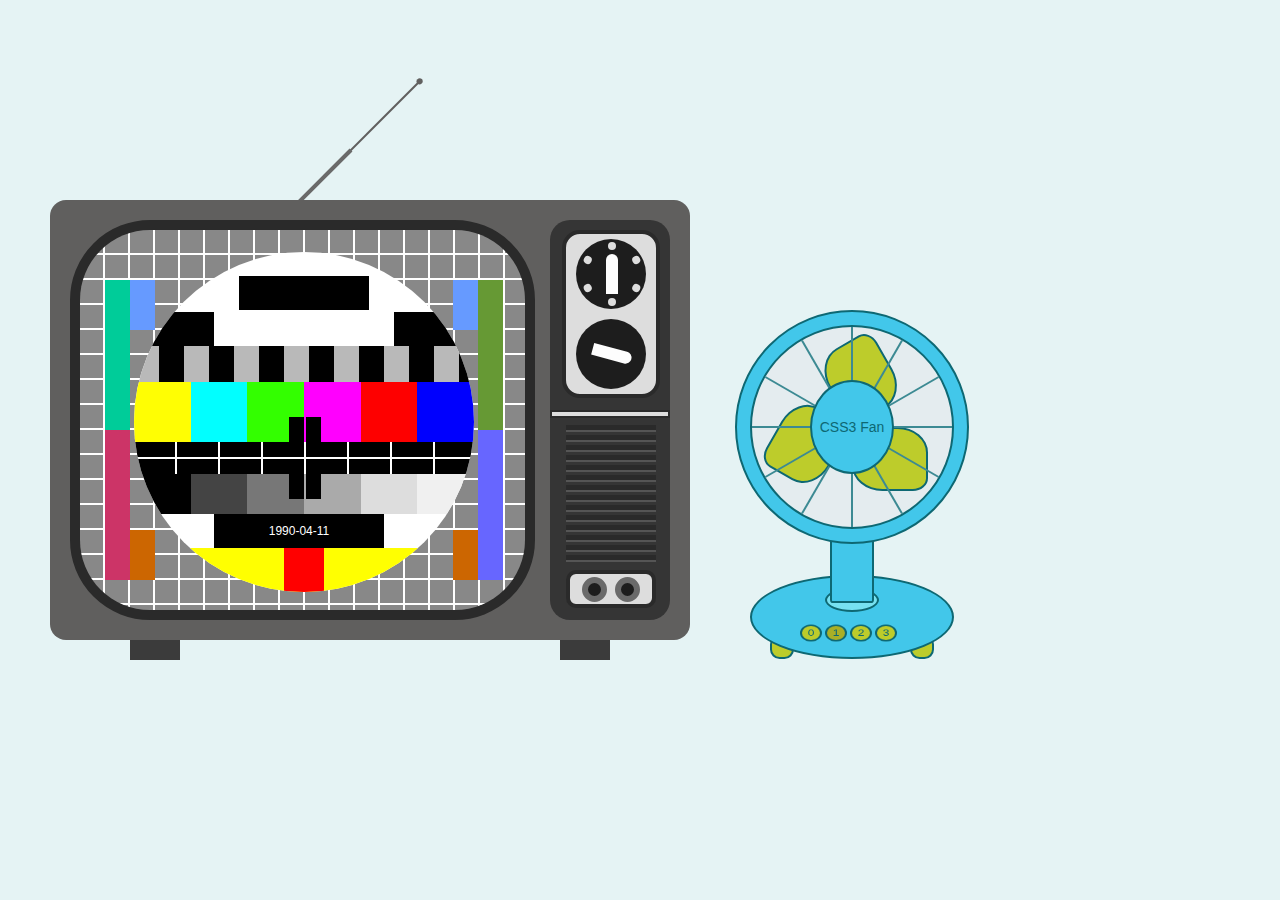
<file: index.html>
<!DOCTYPE html>
<html>
	<head>
		<meta charset="utf-8">
		<title>小时候的电视机</title>
		<link rel="stylesheet" href="css/reset.css" media="screen" title="no title" charset="utf-8">
		<link rel="stylesheet" href="css/tv.css" media="screen" title="no title" charset="utf-8">
		<link rel="stylesheet" href="channels/fan/css/fan.css" media="screen" title="no title" charset="utf-8">
	</head>
	<body>
		<div class="tv">
			<div class="antenna"><span></span><strong></strong></div>
			<div class="body">
				<input type="radio" name="channel" checked/>
				<input type="radio" name="channel"/>
				<input type="radio" name="channel" />
				<input type="radio" name="channel" />
				<input type="radio" name="channel" />
				<input type="radio" name="channel" />
				<div class="screen">
					<div class="signal">
						<div class="circle">
							<div class="title"></div>
							<div class="left_top"></div>
							<div class="right_top"></div>
							<ul class="top_zebra">
								<li></li><li></li><li></li><li></li><li></li><li></li><li></li><li></li>
								<li></li><li></li><li></li><li></li><li></li><li></li><li></li><li></li>
							</ul>
							<ul class="rainbow">
								<li></li><li></li><li></li><li></li><li></li><li></li>
							</ul>
							<ul class="middle">
								<li></li><li></li><li></li><li></li><li></li><li></li><li></li><li></li>
								<li></li><li></li><li></li><li></li><li></li><li></li><li></li><li></li><li></li>
							</ul>
							<ul class="center">
								<li></li><li></li><li></li><li></li>
							</ul>
							<ul class="bottom_top_zebra">
								<li></li><li></li><li></li><li></li><li></li><li></li><li></li><li></li>
								<li></li><li></li><li></li><li></li><li></li><li></li><li></li><li></li>
							</ul>
							<ul class="black_to_white">
								<li></li><li></li><li></li><li></li><li></li><li></li>
							</ul>
							<div class="legend">1990-04-11</div>
							<div class="bottom">
								<span></span>
							</div>
						</div>
						<div class="left">
							<div></div>
							<div></div>
							<div></div>
							<div></div>
						</div>
						<div class="right">
							<div></div>
							<div></div>
							<div></div>
							<div></div>
						</div>
						<ul class="bg">
							<li></li><li></li><li></li><li></li><li></li><li></li><li></li><li></li><li></li><li></li>
							<li></li><li></li><li></li><li></li><li></li><li></li><li></li><li></li><li></li><li></li>
							<li></li><li></li><li></li><li></li><li></li><li></li><li></li><li></li><li></li><li></li>
							<li></li><li></li><li></li><li></li><li></li><li></li><li></li><li></li><li></li><li></li>
							<li></li><li></li><li></li><li></li><li></li><li></li><li></li><li></li><li></li><li></li>
							<li></li><li></li><li></li><li></li><li></li><li></li><li></li><li></li><li></li><li></li>
							<li></li><li></li><li></li><li></li><li></li><li></li><li></li><li></li><li></li><li></li>
							<li></li><li></li><li></li><li></li><li></li><li></li><li></li><li></li><li></li><li></li>
							<li></li><li></li><li></li><li></li><li></li><li></li><li></li><li></li><li></li><li></li>
							<li></li><li></li><li></li><li></li><li></li><li></li><li></li><li></li><li></li><li></li>
							<li></li><li></li><li></li><li></li><li></li><li></li><li></li><li></li><li></li><li></li>
							<li></li><li></li><li></li><li></li><li></li><li></li><li></li><li></li><li></li><li></li>
							<li></li><li></li><li></li><li></li><li></li><li></li><li></li><li></li><li></li><li></li>
							<li></li><li></li><li></li><li></li><li></li><li></li><li></li><li></li><li></li><li></li>
							<li></li><li></li><li></li><li></li><li></li><li></li><li></li><li></li><li></li><li></li>
							<li></li><li></li><li></li><li></li><li></li><li></li><li></li><li></li><li></li><li></li>
							<li></li><li></li><li></li><li></li><li></li><li></li><li></li><li></li><li></li><li></li>
							<li></li><li></li><li></li><li></li><li></li><li></li><li></li><li></li><li></li><li></li>
							<li></li><li></li><li></li><li></li><li></li><li></li><li></li><li></li><li></li><li></li>
							<li></li><li></li><li></li><li></li><li></li><li></li><li></li><li></li><li></li><li></li>
							<li></li><li></li><li></li><li></li><li></li><li></li><li></li><li></li><li></li><li></li>
							<li></li><li></li><li></li><li></li><li></li><li></li><li></li><li></li><li></li><li></li>
							<li></li><li></li><li></li><li></li><li></li><li></li><li></li><li></li><li></li><li></li>
							<li></li><li></li><li></li><li></li><li></li><li></li><li></li><li></li><li></li><li></li>
							<li></li><li></li><li></li><li></li><li></li><li></li><li></li><li></li><li></li><li></li>
							<li></li><li></li><li></li><li></li><li></li><li></li><li></li><li></li><li></li><li></li>
							<li></li><li></li><li></li><li></li><li></li><li></li><li></li><li></li><li></li><li></li>
							<li></li><li></li><li></li><li></li><li></li><li></li><li></li><li></li><li></li><li></li>
							<li></li><li></li><li></li><li></li><li></li><li></li><li></li><li></li><li></li><li></li>
							<li></li>
						</ul>
					</div>
					<div class="ultraman"><iframe frameborder="0" src="channels/ultraman/index.html"></iframe></div>
					<div class="hellokitty"><iframe frameborder="0" src="channels/hellokitty/index.html"></iframe></div>
					<div class="minons"><iframe frameborder="0" src="channels/minons/index.html"></iframe></div>
					<div class="chi-bimaruko"><iframe frameborder="0" src="channels/chi-bimaruko/index.html"></iframe></div>
					<div class="bagmax"><iframe frameborder="0" src="channels/bagmax/index.html"></iframe></div>
					<div class="fan"><iframe frameborder="0" src="channels/fan/index.html"></iframe></div>
				</div>
				<div class="panel">
					<div class="set">
						<div class="channel">
							<ul>
								<li></li><li></li><li></li><li></li><li></li><li></li>
							</ul>
							<span></span>
						</div>
						<div class="voice"><span><strong></strong></span></div>
					</div>
					<div class="line"></div>
					<ul class="horn">
						<li></li>
						<li></li>
						<li></li>
						<li></li>
						<li></li>
						<li></li>
						<li></li>
						<li></li>
						<li></li>
						<li></li>
						<li></li>
						<li></li>
						<li></li>
						<li></li>
					</ul>
					<div class="out">
						<div class="headset"></div>
						<div class="microphone"></div>
					</div>
				</div>
			</div>
			<div class="footer">
				<div class="left_footer"></div>
				<div class="right_footer"></div>
			</div>
		</div>

		<div id="fan">
			<input type="radio" name="switch" class="switch_0"/>
			<div class="switch_btn_0">0</div>
			<input type="radio" checked name="switch" class="switch_1"/>
			<div class="switch_btn_1">1</div>
			<input type="radio" name="switch" class="switch_2"/>
			<div class="switch_btn_2">2</div>
			<input type="radio" name="switch" class="switch_3"/>
			<div class="switch_btn_3">3</div>

			<!-- <input type="checkbox" name="switch" class="on_off" />
			<div class="on_off_btn">开/关</div> -->
			<div class="mask">
				<div class="logo">CSS3 Fan</div>
				<div class="line_1"></div>
				<div class="line_2"></div>
				<div class="line_3"></div>
				<div class="line_4"></div>
				<div class="line_5"></div>
				<div class="line_6"></div>
				<div class="leafs">
					<div class="leaf_1"></div>
					<div class="leaf_2"></div>
					<div class="leaf_3"></div>
				</div>
			</div>
			<div class="header"></div>
			<div class="neck"></div>
			<div class="neck_footer"></div>
			<div class="bottom"></div>
			<div class="bottom_footer_1"></div>
			<div class="bottom_footer_2"></div>
		</div>

	</body>
</html>
</file>
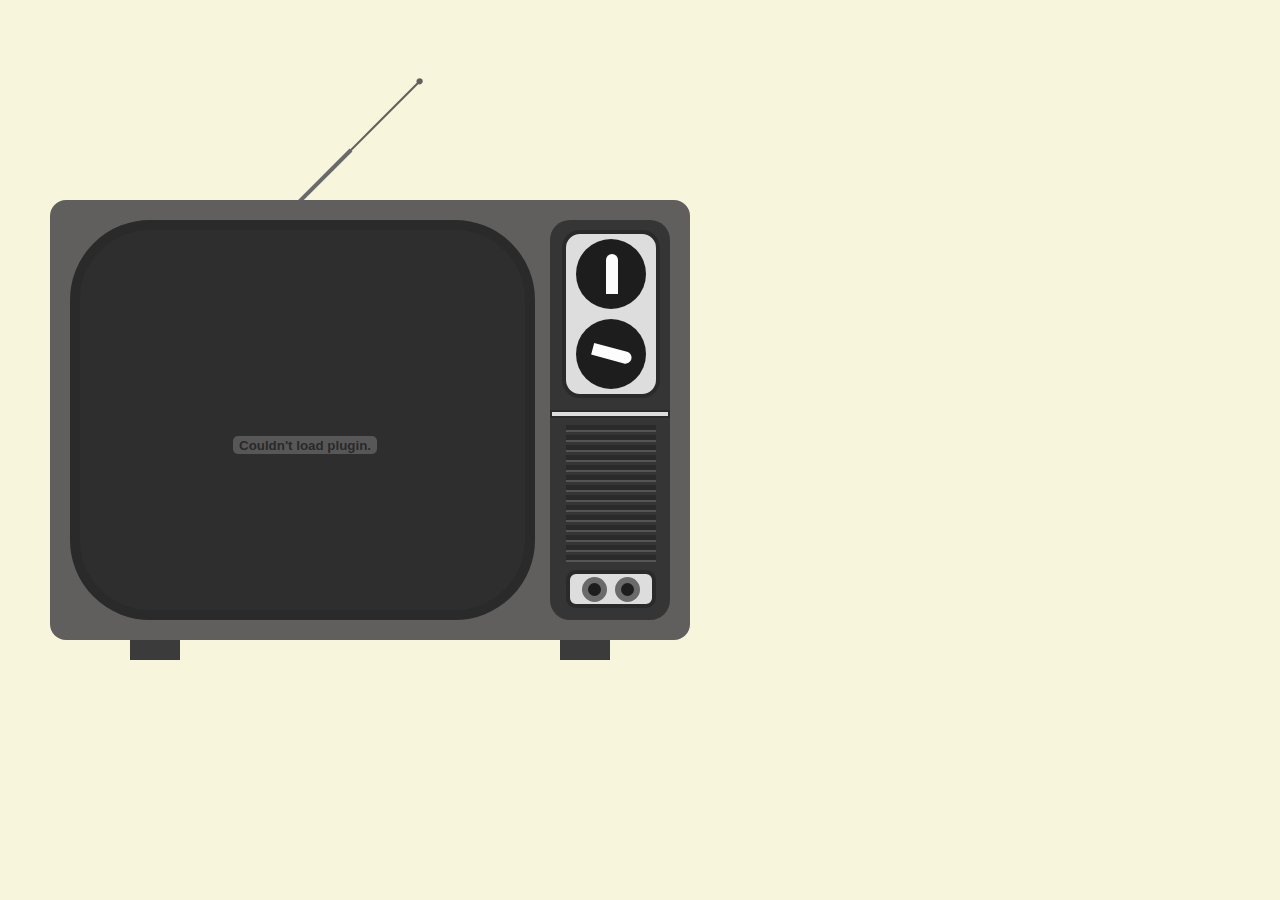
<file: tv/index.html>
<!DOCTYPE html>
<html>
	<head>
		<meta charset="utf-8">
		<title>小时候的电视机</title>
		<link rel="stylesheet" href="css/reset.css" media="screen" title="no title" charset="utf-8">
		<link rel="stylesheet" href="css/tv.css" media="screen" title="no title" charset="utf-8">
	</head>
	<body>
		<div class="tv">
			<div class="antenna"><span></span><strong></strong></div>
			<div class="body">
				<input type="radio" name="channel" />
				<input type="radio" name="channel" checked/>
				<input type="radio" name="channel" />
				<input type="radio" name="channel" />
				<div class="screen">
					<div class="signal">
						<div class="circle">
							<div class="title"></div>
							<div class="left_top"></div>
							<div class="right_top"></div>
							<ul class="top_zebra">
								<li></li><li></li><li></li><li></li><li></li><li></li><li></li><li></li>
								<li></li><li></li><li></li><li></li><li></li><li></li><li></li><li></li>
							</ul>
							<ul class="rainbow">
								<li></li><li></li><li></li><li></li><li></li><li></li>
							</ul>
							<ul class="middle">
								<li></li><li></li><li></li><li></li><li></li><li></li><li></li><li></li>
								<li></li><li></li><li></li><li></li><li></li><li></li><li></li><li></li><li></li>
							</ul>
							<ul class="center">
								<li></li><li></li><li></li><li></li>
							</ul>
							<ul class="bottom_top_zebra">
								<li></li><li></li><li></li><li></li><li></li><li></li><li></li><li></li>
								<li></li><li></li><li></li><li></li><li></li><li></li><li></li><li></li>
							</ul>
							<ul class="black_to_white">
								<li></li><li></li><li></li><li></li><li></li><li></li>
							</ul>
							<div class="legend">1990-04-11</div>
							<div class="bottom">
								<span></span>
							</div>
						</div>
						<div class="left">
							<div></div>
							<div></div>
							<div></div>
							<div></div>
						</div>
						<div class="right">
							<div></div>
							<div></div>
							<div></div>
							<div></div>
						</div>
						<ul class="bg">
							<li></li><li></li><li></li><li></li><li></li><li></li><li></li><li></li><li></li><li></li>
							<li></li><li></li><li></li><li></li><li></li><li></li><li></li><li></li><li></li><li></li>
							<li></li><li></li><li></li><li></li><li></li><li></li><li></li><li></li><li></li><li></li>
							<li></li><li></li><li></li><li></li><li></li><li></li><li></li><li></li><li></li><li></li>
							<li></li><li></li><li></li><li></li><li></li><li></li><li></li><li></li><li></li><li></li>
							<li></li><li></li><li></li><li></li><li></li><li></li><li></li><li></li><li></li><li></li>
							<li></li><li></li><li></li><li></li><li></li><li></li><li></li><li></li><li></li><li></li>
							<li></li><li></li><li></li><li></li><li></li><li></li><li></li><li></li><li></li><li></li>
							<li></li><li></li><li></li><li></li><li></li><li></li><li></li><li></li><li></li><li></li>
							<li></li><li></li><li></li><li></li><li></li><li></li><li></li><li></li><li></li><li></li>
							<li></li><li></li><li></li><li></li><li></li><li></li><li></li><li></li><li></li><li></li>
							<li></li><li></li><li></li><li></li><li></li><li></li><li></li><li></li><li></li><li></li>
							<li></li><li></li><li></li><li></li><li></li><li></li><li></li><li></li><li></li><li></li>
							<li></li><li></li><li></li><li></li><li></li><li></li><li></li><li></li><li></li><li></li>
							<li></li><li></li><li></li><li></li><li></li><li></li><li></li><li></li><li></li><li></li>
							<li></li><li></li><li></li><li></li><li></li><li></li><li></li><li></li><li></li><li></li>
							<li></li><li></li><li></li><li></li><li></li><li></li><li></li><li></li><li></li><li></li>
							<li></li><li></li><li></li><li></li><li></li><li></li><li></li><li></li><li></li><li></li>
							<li></li><li></li><li></li><li></li><li></li><li></li><li></li><li></li><li></li><li></li>
							<li></li><li></li><li></li><li></li><li></li><li></li><li></li><li></li><li></li><li></li>
							<li></li><li></li><li></li><li></li><li></li><li></li><li></li><li></li><li></li><li></li>
							<li></li><li></li><li></li><li></li><li></li><li></li><li></li><li></li><li></li><li></li>
							<li></li><li></li><li></li><li></li><li></li><li></li><li></li><li></li><li></li><li></li>
							<li></li><li></li><li></li><li></li><li></li><li></li><li></li><li></li><li></li><li></li>
							<li></li><li></li><li></li><li></li><li></li><li></li><li></li><li></li><li></li><li></li>
							<li></li><li></li><li></li><li></li><li></li><li></li><li></li><li></li><li></li><li></li>
							<li></li><li></li><li></li><li></li><li></li><li></li><li></li><li></li><li></li><li></li>
							<li></li><li></li><li></li><li></li><li></li><li></li><li></li><li></li><li></li><li></li>
							<li></li><li></li><li></li><li></li><li></li><li></li><li></li><li></li><li></li><li></li>
							<li></li>
						</ul>
					</div>
					<div class="cctv">
						<embed src="http://player.youku.com/player.php/sid/XMTQ2NzUwMzg0OA==/v.swf" allowFullScreen="true" quality="high" width="450" height="430" align="middle" allowScriptAccess="always" type="application/x-shockwave-flash"></embed>
					</div>
				</div>
				<div class="panel">
					<div class="set">
						<div class="channel"><span><strong></strong></span></div>
						<div class="voice"><span><strong></strong></span></div>
					</div>
					<div class="line"></div>
					<ul class="horn">
						<li></li>
						<li></li>
						<li></li>
						<li></li>
						<li></li>
						<li></li>
						<li></li>
						<li></li>
						<li></li>
						<li></li>
						<li></li>
						<li></li>
						<li></li>
						<li></li>
					</ul>
					<div class="out">
						<div class="headset"></div>
						<div class="microphone"></div>
					</div>
				</div>
			</div>
			<div class="footer">
				<div class="left_footer"></div>
				<div class="right_footer"></div>
			</div>
		</div>



	</body>
</html>
</file>
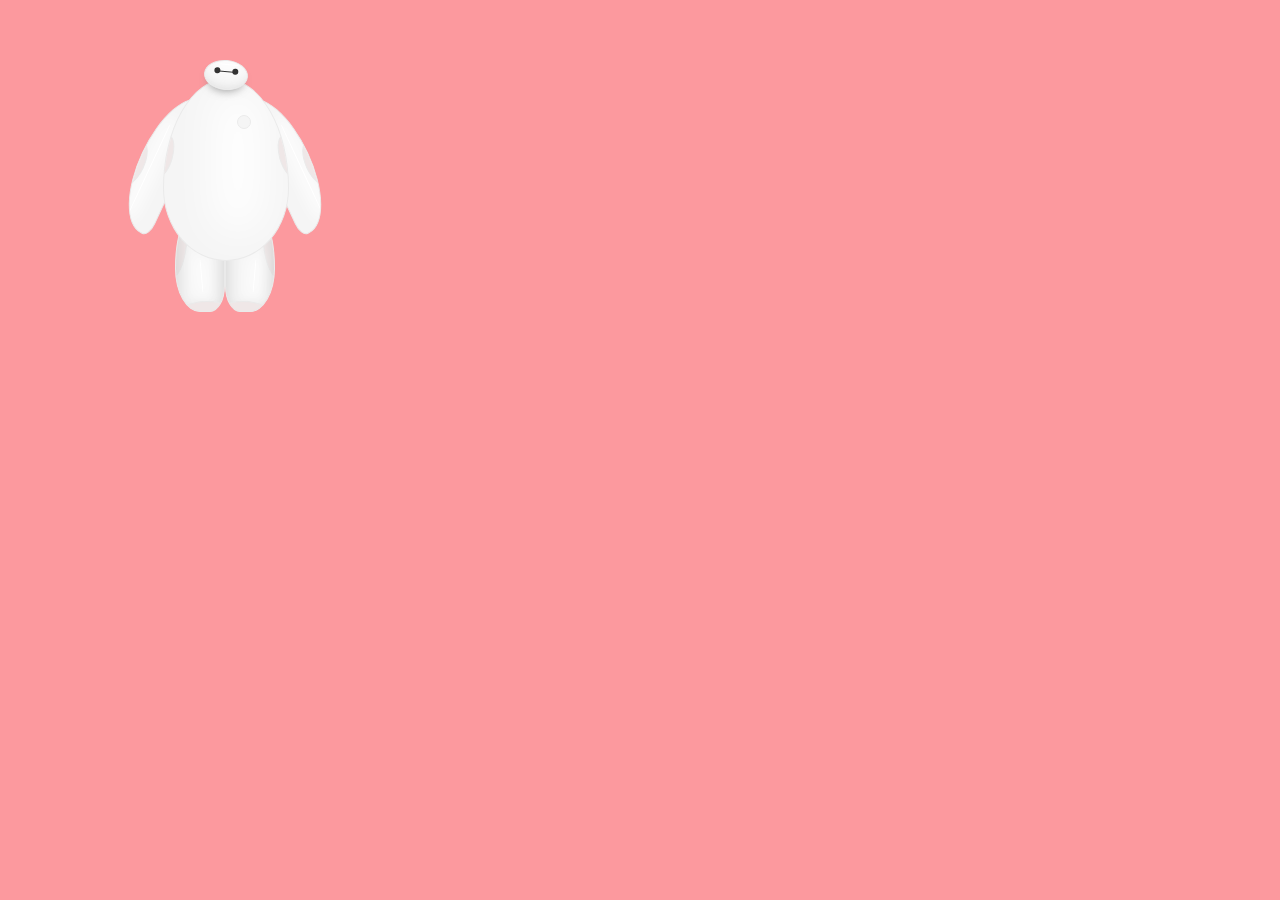
<file: channels/bagmax/index.html>
<!DOCTYPE html>
<html lang="en">
  <head>
    <meta charset="UTF-8">
    <meta name="author" content="wangshiyi"/>
    <meta name="keyword" content="CSS动画角色"/>
    <title>暖心的大白</title>
    <link rel="stylesheet" href="css/baymax.css"/>
  </head>
  <body>
    <div class="baymax">
      <div class="baymax-head">
        <!--使用box-shadow实现背景高亮效果，从而在视觉上达到3D效果-->
        <div class="head-highlight"></div>
        <div class="baymax-eyes"></div>
      </div>
      <div class="baymax-body">
        <div class="body-highlight"></div>
        <div class="baymax-heart"></div>
      </div>
      <div class="baymax-arm baymax-left-arm">
        <div class="arm-highlight larm-highlight"></div>
      </div>
      <div class="baymax-arm baymax-right-arm">
        <div class="arm-highlight rarm-highlight"></div>
      </div>
      <div class="baymax-leg baymax-left-leg">
        <div class="leg-highlight lleg-highlight"></div>
        <div class="crosspart"></div>
      </div>
      <div class="baymax-leg baymax-right-leg">
        <div class="leg-highlight rleg-highlight"></div>
        <div class="crosspart"></div>
      </div>
    </div>
  </body>
</html>
</file>
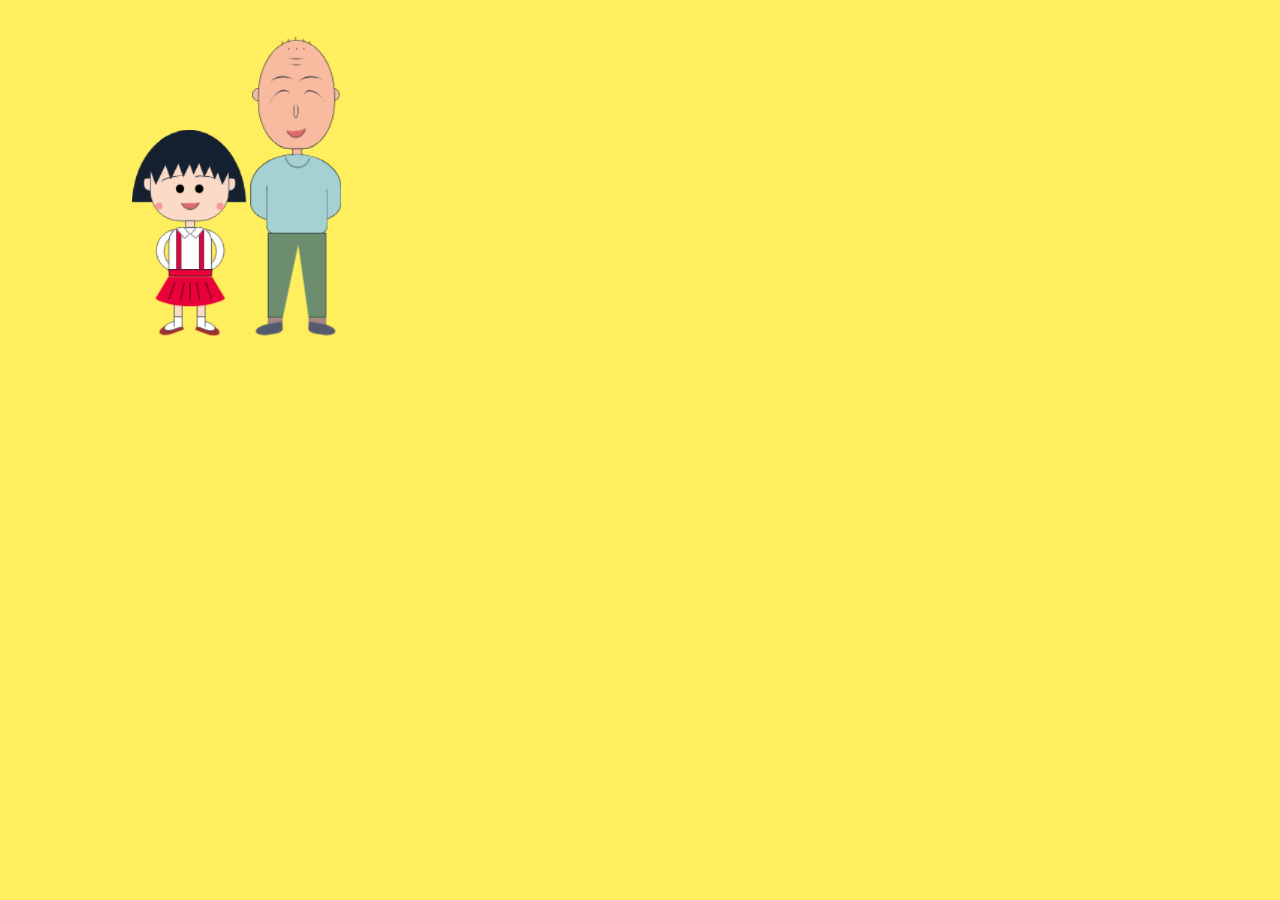
<file: channels/chi-bimaruko/index.html>
<!DOCTYPE html>
<html lang="en">
<head>
	<meta charset="UTF-8">
	<title>小丸子一家</title>
	<link rel="stylesheet" href="main.css">
</head>
<body>
	<div class="main">
		<div class="me">
			<div class="hairs">
				<div class="hair hair1"></div>
				<div class="hair hair2"></div>
				<div class="hair hair3"></div>
				<div class="hair hair4"></div>
				<div class="hair hair5"></div>
				<div class="hair hair6"></div>
				<div class="hair hair7"></div>
			</div>

			<div class="face">
				<div class="brow left-brow"></div>
				<div class="brow right-brow"></div>
				<div class="eye left-eye"></div>
				<div class="eye right-eye"></div>

				<div class="blusher left-blusher"></div>
				<div class="blusher right-blusher"></div>

				<div class="mouth"></div>

				<div class="ear left-ear"></div>
				<div class="ear right-ear"></div>
			</div>

			<div class="clothes">	
				<div class="collar left-collar"></div>
				<div class="collar right-collar"></div>
				<div class="straps left-straps"></div>
				<div class="straps right-straps"></div>
			</div>

			<div class="arm left-arm"></div>
			<div class="arm right-arm"></div>
			
			<div class="belt"></div>
			<div class="skirt">
				<div class="line line1"></div>
				<div class="line line2"></div>
				<div class="line line3"></div>
				<div class="line line4"></div>
				<div class="line line5"></div>
			</div>
			<div class="leg left-leg"></div>
			<div class="leg right-leg"></div>
			
			<div class="stockings left-stockings"></div>
			<div class="stockings right-stockings"></div>

			<div class="shoes left-shoes"></div>
			<div class="shoes right-shoes"></div>
		</div>


		<div class="grandpa">
			<div class="hairs">
				<div class="hair hair1"></div>
				<div class="hair hair2"></div>
				<div class="hair hair3"></div>
				<div class="hair hair4"></div>
				<div class="hair hair5"></div>
			</div>
			<div class="ear left-ear"></div>
			<div class="ear right-ear"></div>
			<div class="header">

				<div class="bangs">
					<div class="bang bang1"></div>
					<div class="bang bang2"></div>
					<div class="bang bang3"></div>
				</div>

				<div class="wrinkle wrinkle1"></div>
				<div class="wrinkle wrinkle2"></div>
				
				<div class="brow left-brow"></div>
				<div class="brow right-brow"></div>

				<div class="eye left-eye"></div>
				<div class="eye right-eye"></div>
				
				<div class="nose"></div>
				
				<div class="mouth"></div>
			</div>

			<div class="clothes">
				<div class="collar"></div>
				<div class="cover"></div>
			</div>
			<div class="hand"></div>

			<div class="trousers"></div>
			<div class="footer left-footer"></div>
			<div class="footer right-footer"></div>
			<div class="shoes left-shoes"></div>
			<div class="shoes right-shoes"></div>

			
		</div>

	</div>
</body>
</html>
</file>
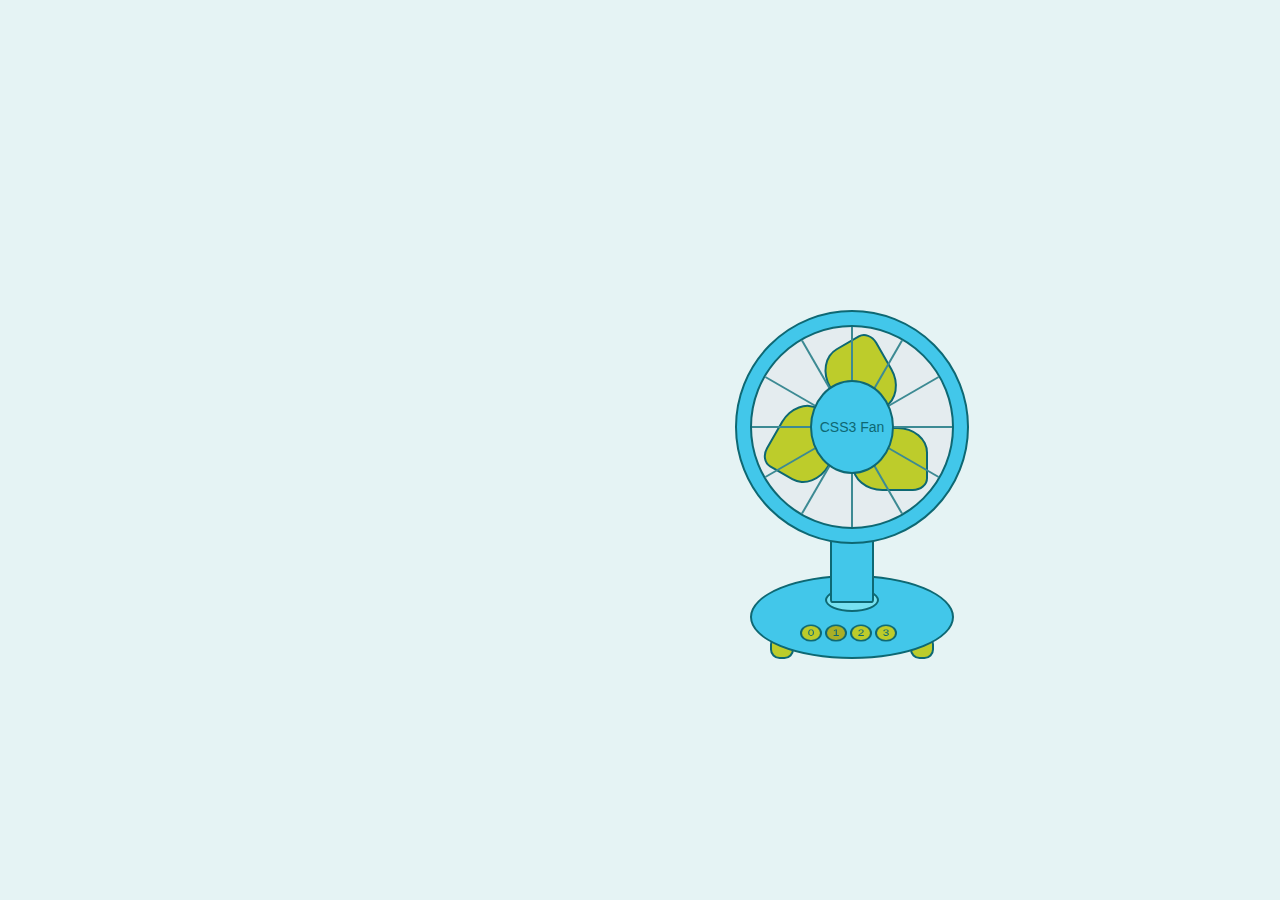
<file: channels/fan/index.html>
<!DOCTYPE html>
<html>
	<head>
		<meta charset="utf-8">
		<title>电扇</title>
		<link href="css/reset.css" rel="stylesheet"/>
		<link href="css/fan.css" rel="stylesheet" />
	</head>
	<body>
		<div id="fan">
			<input type="radio" name="switch" class="switch_0"/>
			<div class="switch_btn_0">0</div>
			<input type="radio" checked name="switch" class="switch_1"/>
			<div class="switch_btn_1">1</div>
			<input type="radio" name="switch" class="switch_2"/>
			<div class="switch_btn_2">2</div>
			<input type="radio" name="switch" class="switch_3"/>
			<div class="switch_btn_3">3</div>

			<!-- <input type="checkbox" name="switch" class="on_off" />
			<div class="on_off_btn">开/关</div> -->
			<div class="mask">
				<div class="logo">CSS3 Fan</div>
				<div class="line_1"></div>
				<div class="line_2"></div>
				<div class="line_3"></div>
				<div class="line_4"></div>
				<div class="line_5"></div>
				<div class="line_6"></div>
				<div class="leafs">
					<div class="leaf_1"></div>
					<div class="leaf_2"></div>
					<div class="leaf_3"></div>
				</div>
			</div>
			<div class="header"></div>
			<div class="neck"></div>
			<div class="neck_footer"></div>
			<div class="bottom"></div>
			<div class="bottom_footer_1"></div>
			<div class="bottom_footer_2"></div>
		</div>
	</body>
</html>
</file>
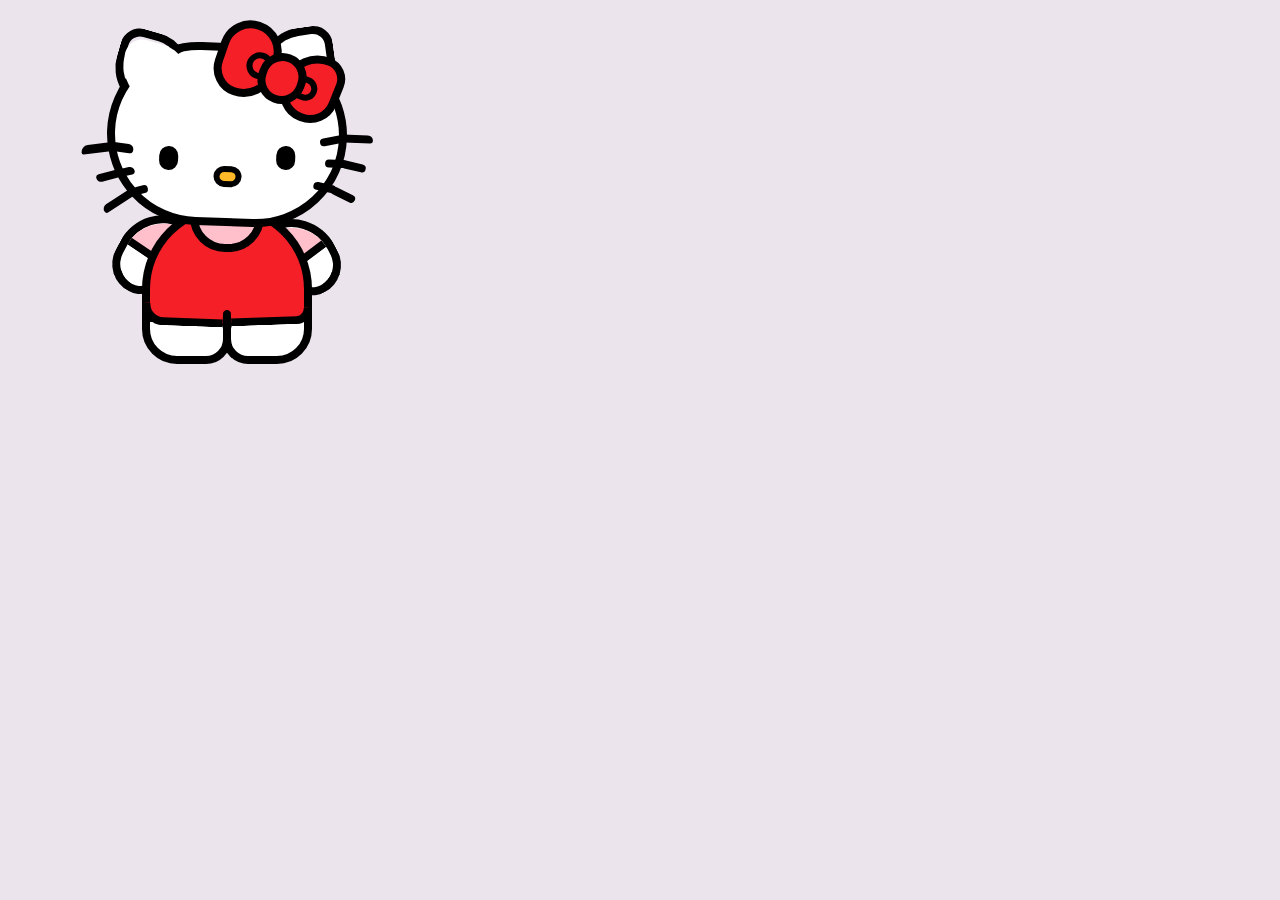
<file: channels/hellokitty/index.html>
<!DOCTYPE HTML>
<html>
    <head>
        <meta http-equiv="Content-Type" content="text/html; charset=utf-8">
        <meta name="description" content="A picture of Hello Kitty drawn entirely using HTML and CSS, no images. Works in most modern browsers.">
        <meta name="author" content="Lauren McConachie">
        <title>Pure CSS illustration of Hello Kitty.</title>
        <link rel="stylesheet" type="text/css" href="hellokitty.css">
    </head>
    <body>
        <div id="kitty">
            <div id="head">
                <div id="leftear">
                    <span></span>
                </div>
                <div id="rightear"></div>
                <div id="face">
                    <div class="lefteye"></div>
                    <div class="righteye"></div>
                    <div class="nose"></div>
                </div>
                
                <div class="leftwhiskers one">
                    <span></span>
                </div>
                <div class="leftwhiskers two">
                    <span></span>
                </div>
                <div class="leftwhiskers three">
                    <span></span>
                </div>
                
                <div class="rightwhiskers four">
                    <span></span>
                </div>
                <div class="rightwhiskers five">
                    <span></span>
                </div>
                <div class="rightwhiskers six">
                    <span></span>
                </div>
            </div>
            <div id="bow">
                <div class="left"><span></span></div>
                <div class="center"></div>
                <div class="right"><span></span></div>
            </div>
            <div id="body">
                <div id="leftarm"><span></span></div>
                <div id="rightarm"><span></span></div>
                <div id="torso">
                    <span class="leftshort"></span>
                    <span class="rightshort"></span>
                    <div class="crotch"></div>
                </div>
                <div id="chest"></div>
                <div id="leftleg"></div>
                <div id="rightleg"></div>
            </div>
        </div>
    </body>
</html>
</file>
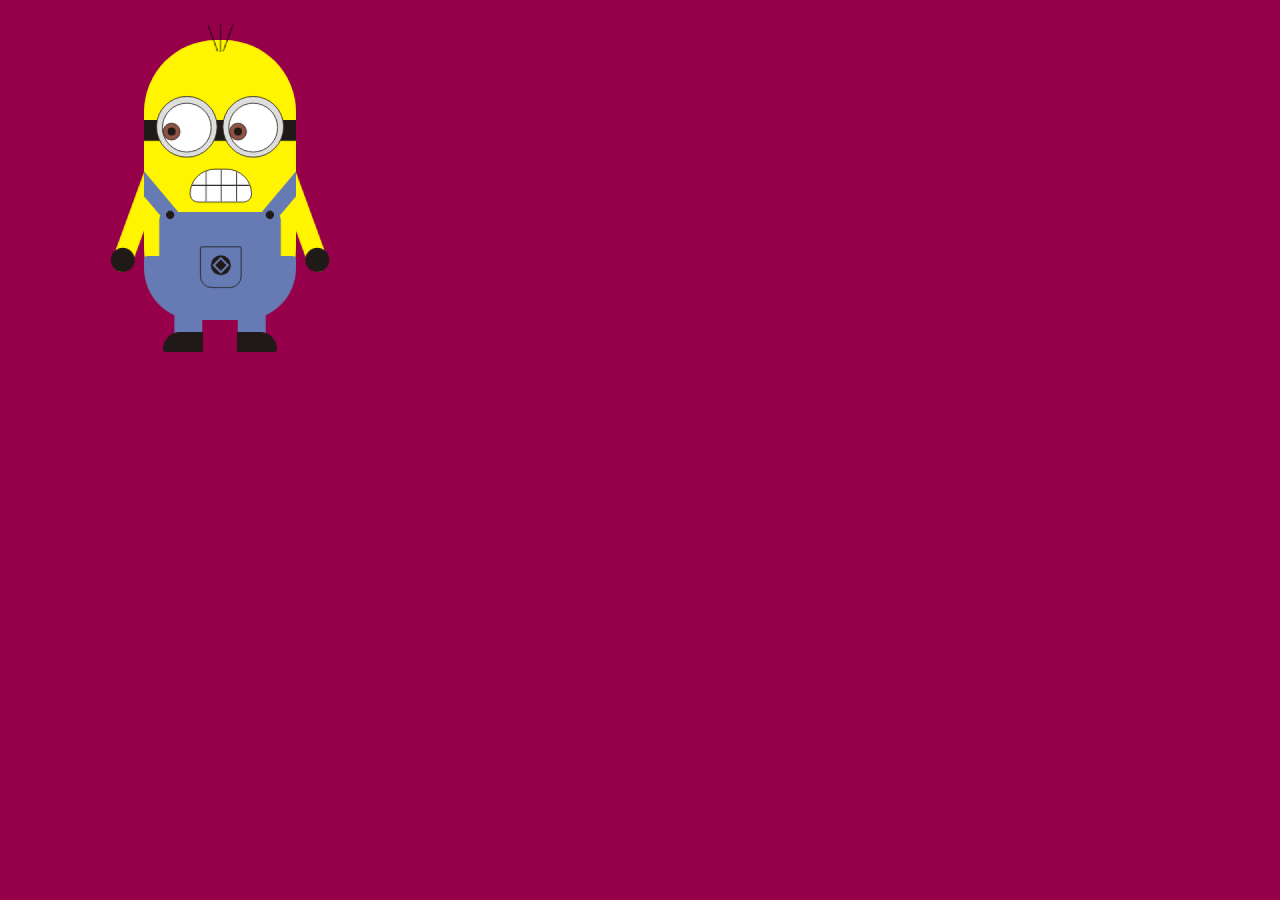
<file: channels/minons/index.html>
<!DOCTYPE html>
<html lang="en">
	<head>
		<meta charset="UTF-8" />
		<title>小黄人构造器</title>
		<link rel="stylesheet" href="main.css" />
	</head>
	<body>
		<div class="minion-1">
			<div class="hairs">
				<div class="hair1"></div>
				<div class="hair2"></div>
				<div class="hair3"></div>
			</div>
			<div class="body">
				<div class="cloth"></div>
				<div class="straps left-straps">
					<div class="fastener"></div>
				</div>
				<div class="straps right-straps">
					<div class="fastener"></div>
				</div>
			</div>
			<div class="glasses-type"></div>
			<div class="glasses left-glasses">
				<div class="eye">
					<div class="ball">
						<strong></strong></div>
				</div>
			</div>
			<div class="glasses right-glasses">
				<div class="eye">
					<div class="ball">
						<strong></strong></div>
				</div>
			</div>
			<div class="mouth">
				<div class="tooths">
					<div class="line"></div>
					<div class="tooth1"></div>
					<div class="tooth2"></div>
					<div class="tooth3"></div>
				</div>
			</div>
			<div class="arm left-arm">
				<div class="hand"></div>
			</div>
			<div class="arm right-arm">
				<div class="hand"></div>
			</div>
			<div class="pocket">
				<div>
					<div></div>
				</div>
			</div>
			<div class="trousers"></div>
			<div class="leg left-leg">
				<div class="footer"></div>
			</div>
			<div class="leg right-leg">
				<div class="footer"></div>
			</div>
		</div>
	</body>
</html>
</file>
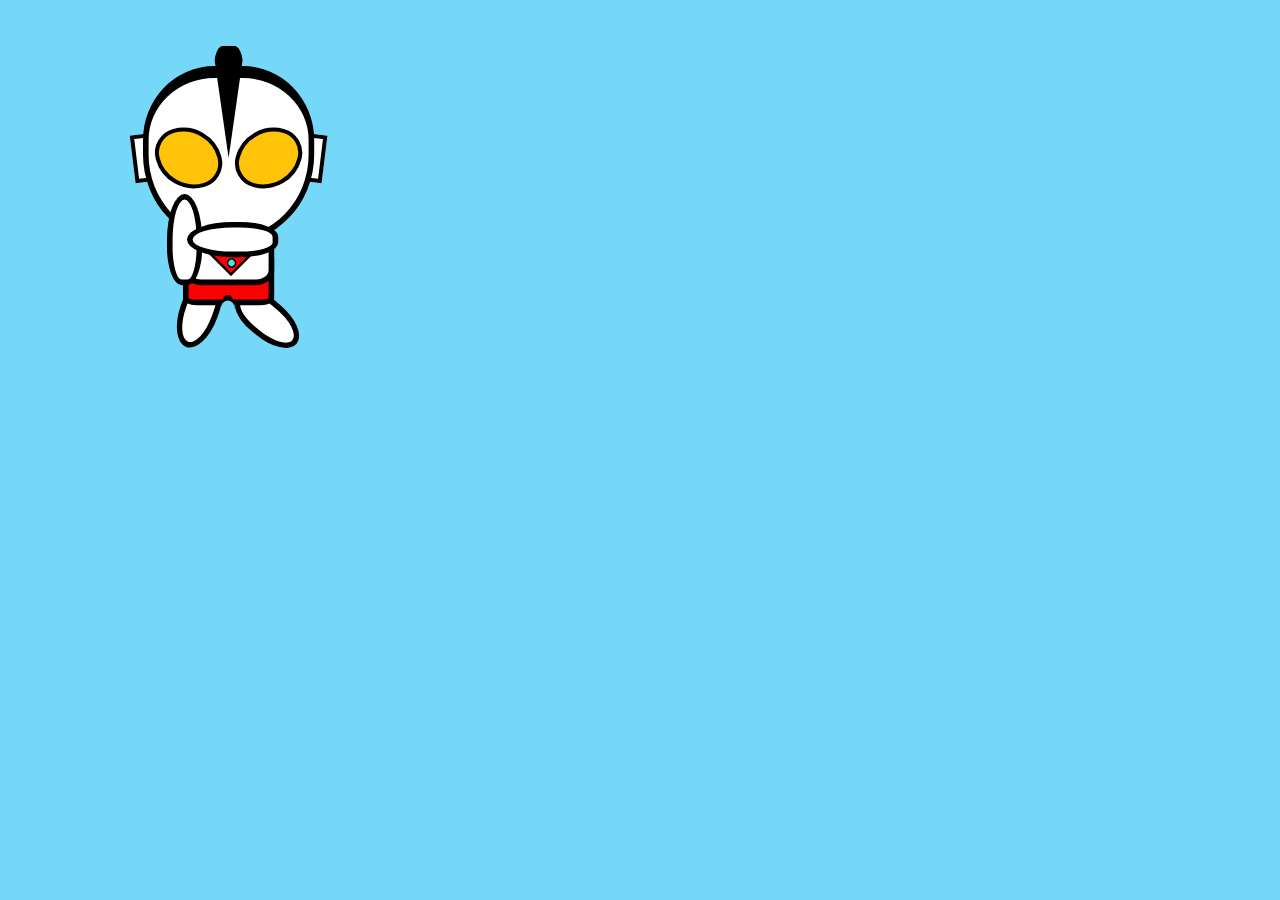
<file: channels/ultraman/index.html>
<!DOCTYPE html>
<html lang="en">
<head>
	<meta charset="UTF-8">
	<title>css3-奥特曼</title>
	<link rel="stylesheet" type="text/css" href="ultraman.css" />
</head>
<body>
	<div class="ultraman">
		<header>
			<div class="hair"></div>
			<div class="left_eye"></div>
			<div class="right_eye"></div>
			<div class="left_ear"></div>
			<div class="right_ear"></div>
		</header>
		<div class="body">
			<div class="light"><span></span></div>
		</div>
		<div class="left_hand"></div>
		<div class="right_hand"></div>
		<div class="trousers"></div>
		<div class="left_footer"></div>
		<div class="right_footer"></div>
		<div class="egg"></div>
	</div>
</body>
</html>
</file>
<file: css/tv.css>
body {
  background: #f7f5dc;
}
.tv {
  width: 640px;
  top: 50px;
  left: 50px;
  position: absolute;
}
.tv .antenna {
  width: 2px;
  height: 200px;
  background: #61605f;
  transform: rotate(225deg);
  left: 300px;
  position: absolute;
}
.tv .antenna span {
  width: 4px;
  height: 100px;
  background: #6a6a6a;
  display: block;
  margin-left: -1px;
}
.tv .antenna strong {
  border-radius: 50%;
  width: 6px;
  height: 6px;
  background: #61605f;
  position: absolute;
  left: -2px;
  bottom: 0;
}
.tv .body {
  background: #605f5e;
  width: 640px;
  border-radius: 16px;
  height: 440px;
  position: absolute;
  top: 150px;
}
.tv .body input {
  position: absolute;
  z-index: 3;
  left: 555px;
  top: 67px;
  cursor: pointer;
  transform-origin: center;
  opacity: 0;
}
.tv .body input:nth-child(1) {
  transform: rotate(0deg) translate(0px, -28px);
}
.tv .body input:nth-child(1):checked + input + input + input + input + input + .screen .signal {
  display: block;
  opacity: 1;
}
.tv .body input:nth-child(1):checked + input + input + input + input + input + .screen + .panel .set .channel span {
  transform: rotate(0deg);
}
.tv .body input:nth-child(2) {
  transform: rotate(60deg) translate(0px, -28px);
}
.tv .body input:nth-child(2):checked + input + input + input + input + .screen .ultraman {
  opacity: 1;
}
.tv .body input:nth-child(2):checked + input + input + input + input + .screen + .panel .set .channel span {
  transform: rotate(60deg);
}
.tv .body input:nth-child(3) {
  transform: rotate(120deg) translate(0px, -28px);
}
.tv .body input:nth-child(3):checked + input + input + input + .screen .hellokitty {
  opacity: 1;
}
.tv .body input:nth-child(3):checked + input + input + input + .screen + .panel .set .channel span {
  transform: rotate(120deg);
}
.tv .body input:nth-child(4) {
  transform: rotate(180deg) translate(0px, -28px);
}
.tv .body input:nth-child(4):checked + input + input + .screen .minons {
  opacity: 1;
}
.tv .body input:nth-child(4):checked + input + input + .screen + .panel .set .channel span {
  transform: rotate(180deg);
}
.tv .body input:nth-child(5) {
  transform: rotate(240deg) translate(0px, -28px);
}
.tv .body input:nth-child(5):checked + input + .screen .chi-bimaruko {
  opacity: 1;
}
.tv .body input:nth-child(5):checked + input + .screen + .panel .set .channel span {
  transform: rotate(240deg);
}
.tv .body input:nth-child(6) {
  transform: rotate(300deg) translate(0px, -28px);
}
.tv .body input:nth-child(6):checked + .screen .bagmax {
  opacity: 1;
}
.tv .body input:nth-child(6):checked + .screen + .panel .set .channel span {
  transform: rotate(300deg);
}
.tv .body .screen {
  width: 445px;
  height: 380px;
  border: 10px solid #2a2a2a;
  background: #2e2e2e;
  border-radius: 80px;
  position: absolute;
  top: 20px;
  left: 20px;
  overflow: hidden;
  z-index: 1;
}
.tv .body .panel {
  width: 120px;
  height: 400px;
  background: #353535;
  position: absolute;
  border-radius: 20px;
  right: 20px;
  top: 20px;
}
.tv .body .panel .set {
  border: 4px solid #2a2a2a;
  background: #ddd;
  height: 160px;
  width: 90px;
  position: absolute;
  top: 10px;
  left: 12px;
  border-radius: 18px;
}
.tv .body .panel .set .circle {
  width: 70px;
  height: 70px;
  border-radius: 50%;
  background: #1d1d1d;
  position: absolute;
  left: 10px;
}
.tv .body .panel .set .circle span {
  width: 12px;
  height: 40px;
  background: #fdfdfd;
  display: block;
  position: absolute;
  left: 30px;
  top: 15px;
  border-radius: 20px 20px 0 0;
}
.tv .body .panel .set .channel {
  width: 70px;
  height: 70px;
  border-radius: 50%;
  background: #1d1d1d;
  position: absolute;
  left: 10px;
  top: 5px;
}
.tv .body .panel .set .channel span {
  width: 12px;
  height: 40px;
  background: #fdfdfd;
  display: block;
  position: absolute;
  left: 30px;
  top: 15px;
  border-radius: 20px 20px 0 0;
}
.tv .body .panel .set .channel ul {
  position: absolute;
  left: 32px;
  top: 31px;
  z-index: 2;
}
.tv .body .panel .set .channel ul li {
  width: 8px;
  cursor: pointer;
  height: 8px;
  border-radius: 50%;
  background: #ddd;
  position: absolute;
  transform-origin: center;
}
.tv .body .panel .set .channel ul li:nth-child(1) {
  transform: rotate(0deg) translate(0px, -28px);
}
.tv .body .panel .set .channel ul li:nth-child(2) {
  transform: rotate(60deg) translate(0px, -28px);
}
.tv .body .panel .set .channel ul li:nth-child(3) {
  transform: rotate(120deg) translate(0px, -28px);
}
.tv .body .panel .set .channel ul li:nth-child(4) {
  transform: rotate(180deg) translate(0px, -28px);
}
.tv .body .panel .set .channel ul li:nth-child(5) {
  transform: rotate(240deg) translate(0px, -28px);
}
.tv .body .panel .set .channel ul li:nth-child(6) {
  transform: rotate(300deg) translate(0px, -28px);
}
.tv .body .panel .set .channel span {
  transform: rotate(0);
  transition: transform 1s;
  transform-origin: center;
}
.tv .body .panel .set .voice {
  width: 70px;
  height: 70px;
  border-radius: 50%;
  background: #1d1d1d;
  position: absolute;
  left: 10px;
  top: 85px;
}
.tv .body .panel .set .voice span {
  width: 12px;
  height: 40px;
  background: #fdfdfd;
  display: block;
  position: absolute;
  left: 30px;
  top: 15px;
  border-radius: 20px 20px 0 0;
}
.tv .body .panel .set .voice span {
  transform: rotate(105deg);
}
.tv .body .panel .line {
  width: 116px;
  height: 4px;
  background: #ddd;
  border: 2px solid #2a2a2a;
  position: absolute;
  top: 190px;
}
.tv .body .panel .horn {
  top: 205px;
  width: 90px;
  left: 16px;
  position: absolute;
}
.tv .body .panel .horn li {
  width: 90px;
  height: 5px;
  margin-bottom: 3px;
  background: #2a2a2a;
  border-bottom: 2px solid #555;
}
.tv .body .panel .out {
  border: 4px solid #2a2a2a;
  background: #ddd;
  height: 30px;
  width: 82px;
  left: 16px;
  position: absolute;
  border-radius: 10px;
  top: 350px;
}
.tv .body .panel .out .circle {
  width: 13px;
  height: 13px;
  border-radius: 50%;
  background: #1d1d1d;
  border: 6px solid #6a6a6a;
  position: absolute;
  top: 3px;
}
.tv .body .panel .out .headset {
  width: 13px;
  height: 13px;
  border-radius: 50%;
  background: #1d1d1d;
  border: 6px solid #6a6a6a;
  position: absolute;
  top: 3px;
  left: 12px;
}
.tv .body .panel .out .microphone {
  width: 13px;
  height: 13px;
  border-radius: 50%;
  background: #1d1d1d;
  border: 6px solid #6a6a6a;
  position: absolute;
  top: 3px;
  right: 12px;
}
.tv .footer {
  position: absolute;
  top: 590px;
  width: 640px;
}
.tv .footer .left_footer {
  background: #3b3b3b;
  width: 50px;
  height: 20px;
  position: absolute;
  left: 80px;
}
.tv .footer .right_footer {
  background: #3b3b3b;
  width: 50px;
  height: 20px;
  position: absolute;
  right: 80px;
}
.ultraman,
.hellokitty,
.minons,
.chi-bimaruko,
.bagmax,
.fan {
  width: 450px;
  height: 380px;
  position: absolute;
  background: #fff;
  opacity: 0;
  transition: all 1s;
  top: 0;
  left: 0;
  z-index: 2;
}
.ultraman iframe,
.hellokitty iframe,
.minons iframe,
.chi-bimaruko iframe,
.bagmax iframe,
.fan iframe {
  width: 450px;
  height: 380px;
}
.signal {
  display: none;
  z-index: 3;
  width: 470px;
  height: 380px;
  position: absolute;
  background: #fff;
  top: 0;
  left: 0;
}
.signal .left {
  position: absolute;
  z-index: 2;
  width: 50px;
  height: 300px;
  top: 50px;
  left: 25px;
}
.signal .left div:nth-child(1) {
  width: 25px;
  height: 150px;
  background: #00cc99;
}
.signal .left div:nth-child(2) {
  width: 25px;
  height: 150px;
  background: #cc3467;
}
.signal .left div:nth-child(3) {
  width: 25px;
  height: 50px;
  background: #669aff;
  position: absolute;
  right: 0;
  top: 0;
}
.signal .left div:nth-child(4) {
  width: 25px;
  height: 50px;
  background: #cc6601;
  position: absolute;
  right: 0;
  bottom: 0;
}
.signal .right {
  position: absolute;
  z-index: 2;
  width: 50px;
  height: 300px;
  top: 50px;
  left: 398px;
}
.signal .right div:nth-child(1) {
  width: 25px;
  height: 150px;
  background: #669934;
}
.signal .right div:nth-child(2) {
  width: 25px;
  height: 150px;
  background: #6766ff;
}
.signal .right div:nth-child(3) {
  width: 25px;
  height: 50px;
  background: #669aff;
  position: absolute;
  left: -25px;
  top: 0;
}
.signal .right div:nth-child(4) {
  width: 25px;
  height: 50px;
  background: #cc6601;
  position: absolute;
  left: -25px;
  bottom: 0;
}
.signal .bg {
  position: absolute;
  z-index: 1;
}
.signal .bg li {
  width: 23px;
  height: 23px;
  background: #888;
  margin-right: 2px;
  margin-bottom: 2px;
  float: left;
}
.signal .circle {
  width: 340px;
  height: 340px;
  background: #fff;
  border-radius: 50%;
  position: absolute;
  top: 22px;
  left: 54px;
  z-index: 2;
  overflow: hidden;
}
.signal .circle .title {
  background: #000;
  height: 34px;
  width: 130px;
  position: absolute;
  left: 105px;
  top: 24px;
  color: #fff;
  text-align: center;
  line-height: 34px;
}
.signal .circle .left_top {
  background: #000;
  height: 34px;
  width: 80px;
  position: absolute;
  left: 0px;
  top: 60px;
}
.signal .circle .right_top {
  background: #000;
  height: 34px;
  width: 80px;
  position: absolute;
  right: 0px;
  top: 60px;
}
.signal .circle .top_zebra {
  height: 36px;
  position: absolute;
  top: 94px;
  width: 400px;
}
.signal .circle .top_zebra li {
  float: left;
  width: 25px;
  height: 36px;
  background: #b9b9b9;
}
.signal .circle .top_zebra li:nth-child(2n) {
  background: #000;
}
.signal .circle .rainbow {
  height: 60px;
  width: 100%;
  position: absolute;
  top: 130px;
}
.signal .circle .rainbow li {
  height: 60px;
  width: 16.66666667%;
  float: left;
}
.signal .circle .rainbow li:nth-child(1) {
  background: #fffe03;
}
.signal .circle .rainbow li:nth-child(2) {
  background: #01ffff;
}
.signal .circle .rainbow li:nth-child(3) {
  background: #33ff00;
}
.signal .circle .rainbow li:nth-child(4) {
  background: #ff00fe;
}
.signal .circle .rainbow li:nth-child(5) {
  background: #fe0000;
}
.signal .circle .rainbow li:nth-child(6) {
  background: #0000fe;
}
.signal .circle .middle {
  width: 400px;
  position: absolute;
  height: 30px;
  top: 190px;
}
.signal .circle .middle li {
  float: left;
  height: 15px;
  background: #000;
  width: 41px;
  margin: 0 2px 2px 0;
}
.signal .circle .center {
  position: absolute;
  z-index: 2;
  width: 40px;
  top: 165px;
  left: 155px;
}
.signal .circle .center li {
  float: left;
  margin: 0 2px 2px 0;
  height: 40px;
  background: #000;
  width: 15px;
}
.signal .circle .black_to_white {
  height: 40px;
  width: 100%;
  position: absolute;
  top: 222px;
}
.signal .circle .black_to_white li {
  height: 40px;
  width: 16.66666667%;
  float: left;
}
.signal .circle .black_to_white li:nth-child(1) {
  background: #000;
}
.signal .circle .black_to_white li:nth-child(2) {
  background: #444;
}
.signal .circle .black_to_white li:nth-child(3) {
  background: #777;
}
.signal .circle .black_to_white li:nth-child(4) {
  background: #aaa;
}
.signal .circle .black_to_white li:nth-child(5) {
  background: #ddd;
}
.signal .circle .black_to_white li:nth-child(6) {
  background: #f0f0f0;
}
.signal .circle .legend {
  background: #000;
  height: 34px;
  width: 170px;
  position: absolute;
  left: 80px;
  top: 262px;
  color: #fff;
  text-align: center;
  line-height: 34px;
}
.signal .circle .bottom {
  background: #ffff01;
  width: 100%;
  bottom: 0;
  text-align: center;
  height: 44px;
  position: absolute;
}
.signal .circle .bottom span {
  height: 44px;
  display: inline-block;
  background: #f00;
  width: 40px;
}
</file>
<file: channels/fan/css/fan.css>
@keyframes leafRotate {
  0% {
    transform: rotate(0deg);
  }
  100% {
    transform: rotate(360deg);
  }
}
body {
  background: #e5f3f4;
}
#fan {
  width: 230px;
  position: absolute;
  top: 325px;
  left: 750px;
  z-index: 10;
}
#fan .header {
  width: 230px;
  height: 230px;
  position: absolute;
  left: -15px;
  top: -15px;
  background: #42c7ea;
  border-radius: 50%;
  z-index: 10;
  border: 2px solid #0e6873;
}
#fan .mask {
  width: 200px;
  height: 200px;
  border-radius: 50%;
  border: 2px solid #0e6873;
  position: relative;
  background: #e4ecef;
  z-index: 11;
}
#fan .mask .logo {
  border: 2px solid #0e6873;
  border-radius: 50%;
  position: absolute;
  width: 80px;
  height: 90px;
  text-align: center;
  line-height: 90px;
  color: #0e6873;
  font-size: 14px;
  top: 53px;
  left: 58px;
  background: #42c7ea;
  z-index: 3;
}
#fan .mask .line {
  width: 200px;
  height: 2px;
  background: #3c8a93;
  position: absolute;
  top: 99px;
  z-index: 2;
}
#fan .mask .line_1 {
  width: 200px;
  height: 2px;
  background: #3c8a93;
  position: absolute;
  top: 99px;
  z-index: 2;
}
#fan .mask .line_2 {
  width: 200px;
  height: 2px;
  background: #3c8a93;
  position: absolute;
  top: 99px;
  z-index: 2;
  transform: rotate(30deg);
}
#fan .mask .line_3 {
  width: 200px;
  height: 2px;
  background: #3c8a93;
  position: absolute;
  top: 99px;
  z-index: 2;
  transform: rotate(60deg);
}
#fan .mask .line_4 {
  width: 200px;
  height: 2px;
  background: #3c8a93;
  position: absolute;
  top: 99px;
  z-index: 2;
  transform: rotate(90deg);
}
#fan .mask .line_5 {
  width: 200px;
  height: 2px;
  background: #3c8a93;
  position: absolute;
  top: 99px;
  z-index: 2;
  transform: rotate(120deg);
}
#fan .mask .line_6 {
  width: 200px;
  height: 2px;
  background: #3c8a93;
  position: absolute;
  top: 99px;
  z-index: 2;
  transform: rotate(150deg);
}
#fan .mask .leafs {
  z-index: 1;
  position: absolute;
  animation: leafRotate 0s infinite linear;
  transform-origin: center center;
  width: 200px;
  height: 200px;
}
#fan .mask .leafs .leaf {
  width: 72px;
  height: 60px;
  border-radius: 20% 40%;
  background: #bdcc2b;
  border: 2px solid #0e6873;
  position: absolute;
  left: 100px;
  top: 100px;
  transform-origin: left top;
}
#fan .mask .leafs .leaf_1 {
  width: 72px;
  height: 60px;
  border-radius: 20% 40%;
  background: #bdcc2b;
  border: 2px solid #0e6873;
  position: absolute;
  left: 100px;
  top: 100px;
  transform-origin: left top;
}
#fan .mask .leafs .leaf_2 {
  width: 72px;
  height: 60px;
  border-radius: 20% 40%;
  background: #bdcc2b;
  border: 2px solid #0e6873;
  position: absolute;
  left: 100px;
  top: 100px;
  transform-origin: left top;
  transform: rotate(120deg);
}
#fan .mask .leafs .leaf_3 {
  width: 72px;
  height: 60px;
  border-radius: 20% 40%;
  background: #bdcc2b;
  border: 2px solid #0e6873;
  position: absolute;
  left: 100px;
  top: 100px;
  transform-origin: left top;
  transform: rotate(240deg);
}
#fan .neck {
  width: 40px;
  height: 70px;
  border: 2px solid #0e6873;
  background: #42c7ea;
  position: absolute;
  left: 80px;
  z-index: 9;
  border-radius: 0 0 5% 5%;
}
#fan .neck_footer {
  width: 50px;
  height: 20px;
  border: 2px solid #0e6873;
  background: #77e1f1;
  position: absolute;
  top: 263px;
  left: 75px;
  border-radius: 50%;
  z-index: 8;
}
#fan .bottom {
  width: 200px;
  height: 80px;
  border-radius: 50%;
  border: 2px solid #0e6873;
  background: #42c7ea;
  position: absolute;
  top: 250px;
  left: 0px;
  z-index: 7;
}
#fan .bottom_footer {
  width: 20px;
  height: 20px;
  background: #bdcc2b;
  border: 2px solid #0e6873;
  position: absolute;
  border-radius: 40%;
  z-index: 6;
  top: 310px;
}
#fan .bottom_footer_1 {
  width: 20px;
  height: 20px;
  background: #bdcc2b;
  border: 2px solid #0e6873;
  position: absolute;
  border-radius: 40%;
  z-index: 6;
  top: 310px;
  left: 20px;
}
#fan .bottom_footer_2 {
  width: 20px;
  height: 20px;
  background: #bdcc2b;
  border: 2px solid #0e6873;
  position: absolute;
  border-radius: 40%;
  z-index: 6;
  top: 310px;
  left: 160px;
}
#fan .switch {
  position: absolute;
  width: 24px;
  height: 24px;
  top: 296px;
  z-index: 13;
  opacity: 0;
  cursor: pointer;
}
#fan .switch_btn {
  display: inline-block;
  text-align: center;
  width: 18px;
  height: 20px;
  line-height: 20px;
  font-size: 12px;
  background: #bdcc2b;
  border: 2px solid #0e6873;
  position: absolute;
  border-radius: 50%;
  color: #0e6873;
  cursor: pointer;
  top: 296px;
  z-index: 12;
  transform: rotateX(45deg);
}
#fan .switch_0 {
  position: absolute;
  width: 24px;
  height: 24px;
  top: 296px;
  z-index: 13;
  opacity: 0;
  cursor: pointer;
  left: 50px;
}
#fan .switch_0:checked + div + input + div + input + div + input + div + .mask .leafs {
  animation-play-state: paused;
}
#fan .switch_1 {
  position: absolute;
  width: 24px;
  height: 24px;
  top: 296px;
  z-index: 13;
  opacity: 0;
  cursor: pointer;
  left: 75px;
}
#fan .switch_1:checked + div {
  background: #a9af27;
  color: #0e6873;
}
#fan .switch_1:checked + div + input + div + input + div + .mask .leafs {
  animation-duration: 0.7s;
}
#fan .switch_2 {
  position: absolute;
  width: 24px;
  height: 24px;
  top: 296px;
  z-index: 13;
  opacity: 0;
  cursor: pointer;
  left: 100px;
}
#fan .switch_2:checked + div {
  background: #a9af27;
  color: #0e6873;
}
#fan .switch_2:checked + div + input + div + .mask .leafs {
  animation-duration: 0.4s;
}
#fan .switch_3 {
  position: absolute;
  width: 24px;
  height: 24px;
  top: 296px;
  z-index: 13;
  opacity: 0;
  cursor: pointer;
  left: 125px;
}
#fan .switch_3:checked + div {
  background: #a9af27;
  color: #0e6873;
}
#fan .switch_3:checked + div + .mask .leafs {
  animation-duration: 0.3s;
}
#fan .switch_btn_0 {
  display: inline-block;
  text-align: center;
  width: 18px;
  height: 20px;
  line-height: 20px;
  font-size: 12px;
  background: #bdcc2b;
  border: 2px solid #0e6873;
  position: absolute;
  border-radius: 50%;
  color: #0e6873;
  cursor: pointer;
  top: 296px;
  z-index: 12;
  transform: rotateX(45deg);
  left: 50px;
}
#fan .switch_btn_1 {
  display: inline-block;
  text-align: center;
  width: 18px;
  height: 20px;
  line-height: 20px;
  font-size: 12px;
  background: #bdcc2b;
  border: 2px solid #0e6873;
  position: absolute;
  border-radius: 50%;
  color: #0e6873;
  cursor: pointer;
  top: 296px;
  z-index: 12;
  transform: rotateX(45deg);
  left: 75px;
}
#fan .switch_btn_2 {
  display: inline-block;
  text-align: center;
  width: 18px;
  height: 20px;
  line-height: 20px;
  font-size: 12px;
  background: #bdcc2b;
  border: 2px solid #0e6873;
  position: absolute;
  border-radius: 50%;
  color: #0e6873;
  cursor: pointer;
  top: 296px;
  z-index: 12;
  transform: rotateX(45deg);
  left: 100px;
}
#fan .switch_btn_3 {
  display: inline-block;
  text-align: center;
  width: 18px;
  height: 20px;
  line-height: 20px;
  font-size: 12px;
  background: #bdcc2b;
  border: 2px solid #0e6873;
  position: absolute;
  border-radius: 50%;
  color: #0e6873;
  cursor: pointer;
  top: 296px;
  z-index: 12;
  transform: rotateX(45deg);
  left: 125px;
}
#fan .on_off {
  position: absolute;
  width: 40px;
  height: 20px;
  top: 296px;
  z-index: 13;
  left: 80px;
  opacity: 0;
  cursor: pointer;
}
#fan .on_off:checked + div {
  box-shadow: none;
}
#fan .on_off:checked + div + .mask .leafs {
  animation: leafRotate 2s 1 ease-out;
  animation-delay: 1s;
  animation-fill-mode: forwards;
}
#fan .on_off_btn {
  display: inline-block;
  text-align: center;
  width: 40px;
  height: 20px;
  line-height: 20px;
  font-size: 12px;
  background: #bdcc2b;
  border: 2px solid #0e6873;
  position: absolute;
  border-radius: 50%;
  color: #0e6873;
  cursor: pointer;
  top: 296px;
  z-index: 12;
  left: 80px;
  box-shadow: inset 2px 2px 6px #555;
}
</file>
<file: tv/css/tv.css>
body {
  background: #f7f5dc;
}
.tv {
  width: 640px;
  top: 50px;
  left: 50px;
  position: absolute;
}
.tv .antenna {
  width: 2px;
  height: 200px;
  background: #61605f;
  transform: rotate(225deg);
  left: 300px;
  position: absolute;
}
.tv .antenna span {
  width: 4px;
  height: 100px;
  background: #6a6a6a;
  display: block;
  margin-left: -1px;
}
.tv .antenna strong {
  border-radius: 50%;
  width: 6px;
  height: 6px;
  background: #61605f;
  position: absolute;
  left: -2px;
  bottom: 0;
}
.tv .body {
  background: #605f5e;
  width: 640px;
  border-radius: 16px;
  height: 440px;
  position: absolute;
  top: 150px;
}
.tv .body input {
  position: absolute;
  z-index: 3;
  left: 555px;
  top: 67px;
  cursor: pointer;
  transform-origin: center;
  opacity: 0;
}
.tv .body input:nth-child(1) {
  transform: rotate(0deg) translate(0px, -28px);
}
.tv .body input:nth-child(1):checked + input + input + input + input + input + .screen .signal {
  display: block;
  opacity: 1;
}
.tv .body input:nth-child(1):checked + input + input + input + input + input + .screen + .panel .set .channel span {
  transform: rotate(0deg);
}
.tv .body input:nth-child(2) {
  transform: rotate(60deg) translate(0px, -28px);
}
.tv .body input:nth-child(2):checked + input + input + input + input + .screen .ultraman {
  opacity: 1;
}
.tv .body input:nth-child(2):checked + input + input + input + input + .screen + .panel .set .channel span {
  transform: rotate(60deg);
}
.tv .body input:nth-child(3) {
  transform: rotate(120deg) translate(0px, -28px);
}
.tv .body input:nth-child(3):checked + input + input + input + .screen .hellokitty {
  opacity: 1;
}
.tv .body input:nth-child(3):checked + input + input + input + .screen + .panel .set .channel span {
  transform: rotate(120deg);
}
.tv .body input:nth-child(4) {
  transform: rotate(180deg) translate(0px, -28px);
}
.tv .body input:nth-child(4):checked + input + input + .screen .minons {
  opacity: 1;
}
.tv .body input:nth-child(4):checked + input + input + .screen + .panel .set .channel span {
  transform: rotate(180deg);
}
.tv .body input:nth-child(5) {
  transform: rotate(240deg) translate(0px, -28px);
}
.tv .body input:nth-child(5):checked + input + .screen .chi-bimaruko {
  opacity: 1;
}
.tv .body input:nth-child(5):checked + input + .screen + .panel .set .channel span {
  transform: rotate(240deg);
}
.tv .body input:nth-child(6) {
  transform: rotate(300deg) translate(0px, -28px);
}
.tv .body input:nth-child(6):checked + .screen .bagmax {
  opacity: 1;
}
.tv .body input:nth-child(6):checked + .screen + .panel .set .channel span {
  transform: rotate(300deg);
}
.tv .body .screen {
  width: 445px;
  height: 380px;
  border: 10px solid #2a2a2a;
  background: #2e2e2e;
  border-radius: 80px;
  position: absolute;
  top: 20px;
  left: 20px;
  overflow: hidden;
  z-index: 1;
}
.tv .body .panel {
  width: 120px;
  height: 400px;
  background: #353535;
  position: absolute;
  border-radius: 20px;
  right: 20px;
  top: 20px;
}
.tv .body .panel .set {
  border: 4px solid #2a2a2a;
  background: #ddd;
  height: 160px;
  width: 90px;
  position: absolute;
  top: 10px;
  left: 12px;
  border-radius: 18px;
}
.tv .body .panel .set .circle {
  width: 70px;
  height: 70px;
  border-radius: 50%;
  background: #1d1d1d;
  position: absolute;
  left: 10px;
}
.tv .body .panel .set .circle span {
  width: 12px;
  height: 40px;
  background: #fdfdfd;
  display: block;
  position: absolute;
  left: 30px;
  top: 15px;
  border-radius: 20px 20px 0 0;
}
.tv .body .panel .set .channel {
  width: 70px;
  height: 70px;
  border-radius: 50%;
  background: #1d1d1d;
  position: absolute;
  left: 10px;
  top: 5px;
}
.tv .body .panel .set .channel span {
  width: 12px;
  height: 40px;
  background: #fdfdfd;
  display: block;
  position: absolute;
  left: 30px;
  top: 15px;
  border-radius: 20px 20px 0 0;
}
.tv .body .panel .set .channel ul {
  position: absolute;
  left: 32px;
  top: 31px;
  z-index: 2;
}
.tv .body .panel .set .channel ul li {
  width: 8px;
  cursor: pointer;
  height: 8px;
  border-radius: 50%;
  background: #ddd;
  position: absolute;
  transform-origin: center;
}
.tv .body .panel .set .channel ul li:nth-child(1) {
  transform: rotate(0deg) translate(0px, -28px);
}
.tv .body .panel .set .channel ul li:nth-child(2) {
  transform: rotate(60deg) translate(0px, -28px);
}
.tv .body .panel .set .channel ul li:nth-child(3) {
  transform: rotate(120deg) translate(0px, -28px);
}
.tv .body .panel .set .channel ul li:nth-child(4) {
  transform: rotate(180deg) translate(0px, -28px);
}
.tv .body .panel .set .channel ul li:nth-child(5) {
  transform: rotate(240deg) translate(0px, -28px);
}
.tv .body .panel .set .channel ul li:nth-child(6) {
  transform: rotate(300deg) translate(0px, -28px);
}
.tv .body .panel .set .channel span {
  transform: rotate(0);
  transition: transform 1s;
  transform-origin: center;
}
.tv .body .panel .set .voice {
  width: 70px;
  height: 70px;
  border-radius: 50%;
  background: #1d1d1d;
  position: absolute;
  left: 10px;
  top: 85px;
}
.tv .body .panel .set .voice span {
  width: 12px;
  height: 40px;
  background: #fdfdfd;
  display: block;
  position: absolute;
  left: 30px;
  top: 15px;
  border-radius: 20px 20px 0 0;
}
.tv .body .panel .set .voice span {
  transform: rotate(105deg);
}
.tv .body .panel .line {
  width: 116px;
  height: 4px;
  background: #ddd;
  border: 2px solid #2a2a2a;
  position: absolute;
  top: 190px;
}
.tv .body .panel .horn {
  top: 205px;
  width: 90px;
  left: 16px;
  position: absolute;
}
.tv .body .panel .horn li {
  width: 90px;
  height: 5px;
  margin-bottom: 3px;
  background: #2a2a2a;
  border-bottom: 2px solid #555;
}
.tv .body .panel .out {
  border: 4px solid #2a2a2a;
  background: #ddd;
  height: 30px;
  width: 82px;
  left: 16px;
  position: absolute;
  border-radius: 10px;
  top: 350px;
}
.tv .body .panel .out .circle {
  width: 13px;
  height: 13px;
  border-radius: 50%;
  background: #1d1d1d;
  border: 6px solid #6a6a6a;
  position: absolute;
  top: 3px;
}
.tv .body .panel .out .headset {
  width: 13px;
  height: 13px;
  border-radius: 50%;
  background: #1d1d1d;
  border: 6px solid #6a6a6a;
  position: absolute;
  top: 3px;
  left: 12px;
}
.tv .body .panel .out .microphone {
  width: 13px;
  height: 13px;
  border-radius: 50%;
  background: #1d1d1d;
  border: 6px solid #6a6a6a;
  position: absolute;
  top: 3px;
  right: 12px;
}
.tv .footer {
  position: absolute;
  top: 590px;
  width: 640px;
}
.tv .footer .left_footer {
  background: #3b3b3b;
  width: 50px;
  height: 20px;
  position: absolute;
  left: 80px;
}
.tv .footer .right_footer {
  background: #3b3b3b;
  width: 50px;
  height: 20px;
  position: absolute;
  right: 80px;
}
.ultraman,
.hellokitty,
.minons,
.chi-bimaruko,
.bagmax,
.fan {
  width: 450px;
  height: 380px;
  position: absolute;
  background: #fff;
  opacity: 0;
  transition: all 1s;
  top: 0;
  left: 0;
  z-index: 2;
}
.ultraman iframe,
.hellokitty iframe,
.minons iframe,
.chi-bimaruko iframe,
.bagmax iframe,
.fan iframe {
  width: 450px;
  height: 380px;
}
.signal {
  display: none;
  z-index: 3;
  width: 470px;
  height: 380px;
  position: absolute;
  background: #fff;
  top: 0;
  left: 0;
}
.signal .left {
  position: absolute;
  z-index: 2;
  width: 50px;
  height: 300px;
  top: 50px;
  left: 25px;
}
.signal .left div:nth-child(1) {
  width: 25px;
  height: 150px;
  background: #00cc99;
}
.signal .left div:nth-child(2) {
  width: 25px;
  height: 150px;
  background: #cc3467;
}
.signal .left div:nth-child(3) {
  width: 25px;
  height: 50px;
  background: #669aff;
  position: absolute;
  right: 0;
  top: 0;
}
.signal .left div:nth-child(4) {
  width: 25px;
  height: 50px;
  background: #cc6601;
  position: absolute;
  right: 0;
  bottom: 0;
}
.signal .right {
  position: absolute;
  z-index: 2;
  width: 50px;
  height: 300px;
  top: 50px;
  left: 398px;
}
.signal .right div:nth-child(1) {
  width: 25px;
  height: 150px;
  background: #669934;
}
.signal .right div:nth-child(2) {
  width: 25px;
  height: 150px;
  background: #6766ff;
}
.signal .right div:nth-child(3) {
  width: 25px;
  height: 50px;
  background: #669aff;
  position: absolute;
  left: -25px;
  top: 0;
}
.signal .right div:nth-child(4) {
  width: 25px;
  height: 50px;
  background: #cc6601;
  position: absolute;
  left: -25px;
  bottom: 0;
}
.signal .bg {
  position: absolute;
  z-index: 1;
}
.signal .bg li {
  width: 23px;
  height: 23px;
  background: #888;
  margin-right: 2px;
  margin-bottom: 2px;
  float: left;
}
.signal .circle {
  width: 340px;
  height: 340px;
  background: #fff;
  border-radius: 50%;
  position: absolute;
  top: 22px;
  left: 54px;
  z-index: 2;
  overflow: hidden;
}
.signal .circle .title {
  background: #000;
  height: 34px;
  width: 130px;
  position: absolute;
  left: 105px;
  top: 24px;
  color: #fff;
  text-align: center;
  line-height: 34px;
}
.signal .circle .left_top {
  background: #000;
  height: 34px;
  width: 80px;
  position: absolute;
  left: 0px;
  top: 60px;
}
.signal .circle .right_top {
  background: #000;
  height: 34px;
  width: 80px;
  position: absolute;
  right: 0px;
  top: 60px;
}
.signal .circle .top_zebra {
  height: 36px;
  position: absolute;
  top: 94px;
  width: 400px;
}
.signal .circle .top_zebra li {
  float: left;
  width: 25px;
  height: 36px;
  background: #b9b9b9;
}
.signal .circle .top_zebra li:nth-child(2n) {
  background: #000;
}
.signal .circle .rainbow {
  height: 60px;
  width: 100%;
  position: absolute;
  top: 130px;
}
.signal .circle .rainbow li {
  height: 60px;
  width: 16.66666667%;
  float: left;
}
.signal .circle .rainbow li:nth-child(1) {
  background: #fffe03;
}
.signal .circle .rainbow li:nth-child(2) {
  background: #01ffff;
}
.signal .circle .rainbow li:nth-child(3) {
  background: #33ff00;
}
.signal .circle .rainbow li:nth-child(4) {
  background: #ff00fe;
}
.signal .circle .rainbow li:nth-child(5) {
  background: #fe0000;
}
.signal .circle .rainbow li:nth-child(6) {
  background: #0000fe;
}
.signal .circle .middle {
  width: 400px;
  position: absolute;
  height: 30px;
  top: 190px;
}
.signal .circle .middle li {
  float: left;
  height: 15px;
  background: #000;
  width: 41px;
  margin: 0 2px 2px 0;
}
.signal .circle .center {
  position: absolute;
  z-index: 2;
  width: 40px;
  top: 165px;
  left: 155px;
}
.signal .circle .center li {
  float: left;
  margin: 0 2px 2px 0;
  height: 40px;
  background: #000;
  width: 15px;
}
.signal .circle .black_to_white {
  height: 40px;
  width: 100%;
  position: absolute;
  top: 222px;
}
.signal .circle .black_to_white li {
  height: 40px;
  width: 16.66666667%;
  float: left;
}
.signal .circle .black_to_white li:nth-child(1) {
  background: #000;
}
.signal .circle .black_to_white li:nth-child(2) {
  background: #444;
}
.signal .circle .black_to_white li:nth-child(3) {
  background: #777;
}
.signal .circle .black_to_white li:nth-child(4) {
  background: #aaa;
}
.signal .circle .black_to_white li:nth-child(5) {
  background: #ddd;
}
.signal .circle .black_to_white li:nth-child(6) {
  background: #f0f0f0;
}
.signal .circle .legend {
  background: #000;
  height: 34px;
  width: 170px;
  position: absolute;
  left: 80px;
  top: 262px;
  color: #fff;
  text-align: center;
  line-height: 34px;
}
.signal .circle .bottom {
  background: #ffff01;
  width: 100%;
  bottom: 0;
  text-align: center;
  height: 44px;
  position: absolute;
}
.signal .circle .bottom span {
  height: 44px;
  display: inline-block;
  background: #f00;
  width: 40px;
}
</file>
<file: channels/bagmax/css/baymax.css>
html,
body,
ul,
ol {
  margin: 0;
  padding: 0;
}

:before, :after {
  content: '';
  position: absolute;
}

body {
  background: #FC999E;
  width: 450px;
  height: 380px;
  overflow: hidden;
}

.baymax-shadow, .baymax-body:before, .baymax-body:after, .baymax-leg:before, .baymax-leg:after, .baymax-arm:after {
  background: #efe7e7;
  border: 1px solid #EAEAEA;
  -webkit-border-radius: 50%;
  -moz-border-radius: 50%;
  -ms-border-radius: 50%;
  border-radius: 50%;
}

.baymax-bg, .baymax-head, .baymax-body, .baymax-body .baymax-heart, .baymax-leg, .baymax-arm {
  background: whitesmoke;
  border: 1px solid #EAEAEA;
}

.baymax {
  position: relative;
  margin: 60px auto;
  width: 300px;
  height: 300px;
}

.baymax-head {
  position: absolute;
  left: 50%;
  margin-left: -21px;
  width: 42px;
  height: 28px;
  -webkit-border-radius: 50%;
  -moz-border-radius: 50%;
  -ms-border-radius: 50%;
  border-radius: 50%;
  -webkit-transform: rotate(5deg);
  -moz-transform: rotate(5deg);
  -ms-transform: rotate(5deg);
  -o-transform: rotate(5deg);
  transform: rotate(5deg);
  z-index: 3;
  overflow: hidden;
  -webkit-box-shadow: 0 6px 8px -5px rgba(128, 128, 128, 0.75), inset 0 -6px 8px -5px rgba(204, 204, 204, 0.5);
  -moz-box-shadow: 0 6px 8px -5px rgba(128, 128, 128, 0.75), inset 0 -6px 8px -5px rgba(204, 204, 204, 0.5);
  box-shadow: 0 6px 8px -5px rgba(128, 128, 128, 0.75), inset 0 -6px 8px -5px rgba(204, 204, 204, 0.5);
}

.baymax-head .head-highlight {
  position: absolute;
  top: 12%;
  right: 25%;
  width: 45%;
  height: 1%;
  -webkit-border-radius: 50%;
  -moz-border-radius: 50%;
  -ms-border-radius: 50%;
  border-radius: 50%;
  background: #ffffff;
  -webkit-box-shadow: 0 0 18px 9px #ffffff, 0 0 0 0 transparent;
  -moz-box-shadow: 0 0 18px 9px #ffffff, 0 0 0 0 transparent;
  box-shadow: 0 0 18px 9px #ffffff, 0 0 0 0 transparent;
}

.baymax-head .baymax-eyes {
  position: relative;
  top: 10px;
  left: 50%;
  -webkit-transform: translateX(-10px);
  -moz-transform: translateX(-10px);
  -ms-transform: translateX(-10px);
  -o-transform: translateX(-10px);
  transform: translateX(-10px);
  height: 1px;
  width: 20px;
  background: #333333;
}

.baymax-head .baymax-eyes:before, .baymax-head .baymax-eyes:after {
  top: -3px;
  width: 6px;
  height: 6px;
  background: #333333;
  -webkit-border-radius: 50%;
  -moz-border-radius: 50%;
  -ms-border-radius: 50%;
  border-radius: 50%;
}

.baymax-head .baymax-eyes:before {
  left: -2px;
}

.baymax-head .baymax-eyes:after {
  right: -2px;
}


.baymax-body {
  position: absolute;
  top: 18.66667px;
  left: 50%;
  -webkit-transform: translateX(-62px);
  -moz-transform: translateX(-62px);
  -ms-transform: translateX(-62px);
  -o-transform: translateX(-62px);
  transform: translateX(-62px);
  width: 124px;
  height: 180px;
  -webkit-border-radius: 50% 50% 50% 50%/60% 60% 40% 40%;
  -moz-border-radius: 50% 50% 50% 50%/60% 60% 40% 40%;
  -ms-border-radius: 50% 50% 50% 50%/60% 60% 40% 40%;
  border-radius: 50% 50% 50% 50%/60% 60% 40% 40%;
  overflow: hidden;
  z-index: 2;
}

.baymax-body .body-highlight {
  position: absolute;
  top: 20%;
  right: 40%;
  width: 0%;
  height: 50%;
  -webkit-border-radius: 50%;
  -moz-border-radius: 50%;
  -ms-border-radius: 50%;
  border-radius: 50%;
  background: #ffffff;
  -webkit-box-shadow: 0 0 45px 25px #ffffff, 0 0 0 0 transparent;
  -moz-box-shadow: 0 0 45px 25px #ffffff, 0 0 0 0 transparent;
  box-shadow: 0 0 45px 25px #ffffff, 0 0 0 0 transparent;
}

.baymax-body .baymax-heart {
  position: absolute;
  top: 35px;
  right: 30%;
  height: 12px;
  width: 12px;
  -webkit-border-radius: 50%;
  -moz-border-radius: 50%;
  -ms-border-radius: 50%;
  border-radius: 50%;
}

.baymax-body:before, .baymax-body:after {
  top: 55px;
  width: 15px;
  height: 40px;
}

.baymax-body:before {
  left: -8px;
  -webkit-transform: rotate(15deg);
  -moz-transform: rotate(15deg);
  -ms-transform: rotate(15deg);
  -o-transform: rotate(15deg);
  transform: rotate(15deg);
}

.baymax-body:after {
  right: -8px;
  -webkit-transform: rotate(-15deg);
  -moz-transform: rotate(-15deg);
  -ms-transform: rotate(-15deg);
  -o-transform: rotate(-15deg);
  transform: rotate(-15deg);
}

.baymax-leg {
  position: absolute;
  top: 165px;
  width: 48px;
  height: 85px;
  overflow: hidden;
  z-index: 1;
}

.baymax-leg:before {
  top: -50px;
  height: 100px;
  width: 30px;
}

.baymax-leg:after {
  bottom: -22px;
  height: 30px;
  width: 60px;
}

.baymax-leg .leg-highlight {
  position: absolute;
  top: 40%;
  width: 1%;
  height: 38%;
  -webkit-border-radius: 50%;
  -moz-border-radius: 50%;
  -ms-border-radius: 50%;
  border-radius: 50%;
  background: #ffffff;
  -webkit-box-shadow: 0 0 16px 7px rgba(255, 255, 255, 0.8), 0 0 0 0 transparent;
  -moz-box-shadow: 0 0 16px 7px rgba(255, 255, 255, 0.8), 0 0 0 0 transparent;
  box-shadow: 0 0 16px 7px rgba(255, 255, 255, 0.8), 0 0 0 0 transparent;
}

.baymax-leg .crosspart {
  content: "";
  position: absolute;
  top: 0;
  width: 48px;
  height: 85px;
  -webkit-box-shadow: inset 0px 0px 15px 0px #cccccc, 0 0 0 0 transparent;
  -moz-box-shadow: inset 0px 0px 15px 0px #cccccc, 0 0 0 0 transparent;
  box-shadow: inset 0px 0px 15px 0px #cccccc, 0 0 0 0 transparent;
}

.baymax-left-leg {
  left: 50%;
  margin-left: -50px;
  -webkit-border-radius: 20% 0 30% 50%/50% 0 30% 50%;
  -moz-border-radius: 20% 0 30% 50%/50% 0 30% 50%;
  -ms-border-radius: 20% 0 30% 50%/50% 0 30% 50%;
  border-radius: 20% 0 30% 50%/50% 0 30% 50%;
}

.baymax-left-leg:before {
  left: -20px;
}

.baymax-left-leg:after {
  left: 0;
}

.baymax-left-leg .lleg-highlight {
  left: 25px;
  -webkit-transform: rotate(-5deg);
  -moz-transform: rotate(-5deg);
  -ms-transform: rotate(-5deg);
  -o-transform: rotate(-5deg);
  transform: rotate(-5deg);
}

.baymax-right-leg {
  right: 50%;
  margin-right: -50px;
  -webkit-border-radius: 0 20% 50% 30%/0 50% 50% 30%;
  -moz-border-radius: 0 20% 50% 30%/0 50% 50% 30%;
  -ms-border-radius: 0 20% 50% 30%/0 50% 50% 30%;
  border-radius: 0 20% 50% 30%/0 50% 50% 30%;
}

.baymax-right-leg:before {
  right: -20px;
}

.baymax-right-leg:after {
  right: 0;
}

.baymax-right-leg .rleg-highlight {
  right: 20px;
  -webkit-transform: rotate(5deg);
  -moz-transform: rotate(5deg);
  -ms-transform: rotate(5deg);
  -o-transform: rotate(5deg);
  transform: rotate(5deg);
}

.baymax-arm {
  position: absolute;
  top: 28px;
  height: 145px;
  width: 40px;
  overflow: hidden;
  z-index: 1;
}

.baymax-arm:after {
  top: 60px;
  height: 50px;
  width: 25px;
}

.baymax-arm .arm-highlight {
  position: absolute;
  top: 25%;
  width: 1%;
  height: 65%;
  -webkit-border-radius: 50%;
  -moz-border-radius: 50%;
  -ms-border-radius: 50%;
  border-radius: 50%;
  background: #ffffff;
  -webkit-box-shadow: 0 0 16px 7px rgba(255, 255, 255, 0.8), 0 0 0 0 transparent;
  -moz-box-shadow: 0 0 16px 7px rgba(255, 255, 255, 0.8), 0 0 0 0 transparent;
  box-shadow: 0 0 16px 7px rgba(255, 255, 255, 0.8), 0 0 0 0 transparent;
}

.baymax-left-arm {
  left: 65px;
  -webkit-transform: rotate(25deg);
  -moz-transform: rotate(25deg);
  -ms-transform: rotate(25deg);
  -o-transform: rotate(25deg);
  transform: rotate(25deg);
  -webkit-border-radius: 90px 20px 20px 90px/200px 40px 40px 200px;
  -moz-border-radius: 90px 20px 20px 90px/200px 40px 40px 200px;
  -ms-border-radius: 90px 20px 20px 90px/200px 40px 40px 200px;
  border-radius: 90px 20px 20px 90px/200px 40px 40px 200px;
}

.baymax-left-arm:after {
  left: -20px;
}

.baymax-left-arm .larm-highlight {
  left: 30%;
}

.baymax-right-arm {
  right: 65px;
  -webkit-transform: rotate(-25deg);
  -moz-transform: rotate(-25deg);
  -ms-transform: rotate(-25deg);
  -o-transform: rotate(-25deg);
  transform: rotate(-25deg);
  -webkit-border-radius: 20px 90px 90px 20px/40px 200px 200px 40px;
  -moz-border-radius: 20px 90px 90px 20px/40px 200px 200px 40px;
  -ms-border-radius: 20px 90px 90px 20px/40px 200px 200px 40px;
  border-radius: 20px 90px 90px 20px/40px 200px 200px 40px;
}

.baymax-right-arm:after {
  right: -20px;
}

.baymax-right-arm .rarm-highlight {
  right: 30%;
}
</file>
<file: channels/chi-bimaruko/main.css>
@keyframes eye {
  0% {
    transform: scale(1, 1);
  }
  20% {
    transform: scale(1, 0.1);
  }
  100% {
    transform: scale(1, 1);
  }
}
body {
  background: #ffef5e;
  width: 450px;
  height: 380px;
  overflow: hidden;
}
body,
div {
  margin: 0;
  padding: 0;
  background: #ffef5e;
}
.border {
  border: 1px solid #152131;
}
.main {
  position: relative;
  margin: 0 auto;
  transform: scale(0.6, 0.6);
  top: 10px;
}
.me {
  position: absolute;
  top: 250px;
  left: 100px;
  z-index: 10;
}
.me .hairs {
  background: #152131;
  width: 190px;
  height: 250px;
  border-radius: 50% 50% 0 0;
  left: -30px;
  top: -50px;
  position: absolute;
  overflow: hidden;
}
.me .hairs:after {
  content: '';
  position: absolute;
  width: 300px;
  height: 200px;
  background: #ffef5e;
  top: 120px;
}
.me .hairs .hair {
  width: 35px;
  height: 45px;
  background: #152131;
  position: absolute;
  z-index: 1;
  transform: rotate(70deg) scale(1) skew(44deg) translate(8px);
}
.me .hairs .hair.hair1 {
  top: 17px;
  left: 27px;
}
.me .hairs .hair.hair2 {
  top: 8px;
  left: 52px;
}
.me .hairs .hair.hair3 {
  top: 4px;
  left: 73px;
}
.me .hairs .hair.hair4 {
  top: 0;
  left: 90px;
}
.me .hairs .hair.hair5 {
  top: 4px;
  left: 108px;
}
.me .hairs .hair.hair6 {
  top: 8px;
  left: 125px;
}
.me .hairs .hair.hair7 {
  top: 17px;
  right: 17px;
}
.me .face {
  background: #fbdac7;
  width: 130px;
  height: 100px;
  position: absolute;
  top: 0;
  border-radius: 20px 20px 50px 50px;
  border: 1px solid #152131;
}
.me .face:after {
  content: "";
  width: 14px;
  height: 10px;
  background: #fbdac7;
  position: absolute;
  bottom: -12px;
  left: 50%;
  margin-left: -7px;
  border: 1px solid #152131;
}
.me .face .brow {
  width: 42px;
  height: 10px;
  background: #152131;
  position: absolute;
  top: 26px;
  border-radius: 50%;
}
.me .face .brow:after {
  content: "";
  background: #fbdac7;
  position: absolute;
  width: 50px;
  height: 10px;
  top: 1px;
  border-radius: 50%;
}
.me .face .brow.left-brow {
  left: 18px;
  transform: rotate(-10deg);
}
.me .face .brow.right-brow {
  right: 14px;
  transform: rotate(10deg);
}
.me .face .eye {
  width: 14px;
  height: 14px;
  border-radius: 50%;
  background: #000;
  position: absolute;
  top: 40px;
  z-index: 2;
}
.me .face .eye.left-eye {
  left: 32%;
}
.me .face .eye.right-eye {
  right: 32%;
}
.me .face .blusher {
  width: 12px;
  height: 12px;
  border-radius: 50%;
  background: #f79c99;
  position: absolute;
  top: 70px;
}
.me .face .blusher.left-blusher {
  left: 8px;
}
.me .face .blusher.right-blusher {
  right: 8px;
}
.me .face .mouth {
  border: 1px solid #152131;
  z-index: 1;
  width: 30px;
  height: 30px;
  background: #d96b6e;
  position: absolute;
  top: 50px;
  left: 50px;
  border-radius: 50%;
}
.me .face .mouth:after {
  content: "";
  width: 60px;
  height: 30px;
  background: #fbdac7;
  position: absolute;
  top: -10px;
  left: -20px;
  border-radius: 30%;
}
.me .face .ear {
  width: 10px;
  height: 20px;
  background: #fbdac7;
  position: absolute;
  top: 30px;
  z-index: 2;
}
.me .face .ear.left-ear {
  left: -11px;
  border-radius: 5px 0 0 10px;
}
.me .face .ear.right-ear {
  right: -11px;
  border-radius: 0 5px 10px 0;
}
.me .clothes {
  background: #fff;
  width: 70px;
  height: 80px;
  position: absolute;
  top: 112px;
  left: 31px;
  z-index: 2;
  border-radius: 30% 30% 10px 10px;
  overflow: hidden;
  border: 1px solid #152131;
}
.me .clothes .sleeve {
  background: #fff;
  width: 40px;
  height: 40px;
  position: absolute;
  top: 10px;
  border-radius: 10px;
}
.me .clothes .collar {
  z-index: 3;
  position: absolute;
  border: 1px solid #152131;
  width: 20px;
  height: 10px;
  background: #fff;
}
.me .clothes .collar.left-collar {
  left: 12px;
  transform: rotate(50deg);
}
.me .clothes .collar.right-collar {
  right: 12px;
  transform: rotate(-50deg);
}
.me .clothes .straps {
  z-index: 2;
  position: absolute;
  width: 6px;
  height: 100px;
  background: #e9003a;
  border: 1px solid #152131;
}
.me .clothes .straps.left-straps {
  left: 12px;
}
.me .clothes .straps.right-straps {
  right: 12px;
}
.me .arm {
  width: 70px;
  height: 70px;
  border-radius: 50%;
  background: #fff;
  border: 1px solid #152131;
  z-index: 1;
  position: absolute;
  top: 115px;
  z-index: 0;
}
.me .arm.left-arm {
  left: 10px;
}
.me .arm.left-arm:after {
  content: "";
  position: absolute;
  background: #ffef5e;
  width: 60px;
  height: 60px;
  left: 12px;
  top: 5px;
  border-radius: 50%;
  border: 1px solid #152131;
}
.me .arm.right-arm {
  left: 52px;
}
.me .arm.right-arm:after {
  content: "";
  position: absolute;
  background: #ffef5e;
  width: 60px;
  height: 60px;
  left: -4px;
  top: 5px;
  border-radius: 50%;
  border: 1px solid #152131;
}
.me .belt {
  background: #ed023a;
  border: 1px solid #152131;
  height: 10px;
  left: 31px;
  position: absolute;
  top: 182px;
  width: 70px;
  z-index: 3;
}
.me .skirt {
  background: #ed023a;
  background: none;
  border-color: #e9003a transparent;
  border-image: none;
  border-style: solid;
  border-width: 0px 30px 50px;
  height: 0;
  left: 1px;
  position: absolute;
  top: 194px;
  width: 72px;
  z-index: 3;
  border-radius: 0 0 50% 50%;
}
.me .skirt .line {
  width: 1px;
  height: 30px;
  position: absolute;
  background: #000;
  top: 10px;
  transform-origin: 0 0;
}
.me .skirt .line.line1 {
  left: 10px;
  transform: rotate(20deg);
}
.me .skirt .line.line2 {
  left: 25px;
  transform: rotate(10deg);
}
.me .skirt .line.line3 {
  left: 35px;
}
.me .skirt .line.line4 {
  right: 25px;
  transform: rotate(-10deg);
}
.me .skirt .line.line5 {
  right: 10px;
  transform: rotate(-20deg);
}
.me .leg {
  width: 12px;
  height: 40px;
  background: #fadbc7;
  border: 1px solid #152131;
  position: absolute;
  top: 220px;
  z-index: 2;
}
.me .leg.left-leg {
  left: 40px;
}
.me .leg.right-leg {
  left: 78px;
}
.me .leg:after {
  content: '';
  width: 12px;
  height: 16px;
  background: #fff;
  border: 1px solid #152131;
  border-bottom: 0;
  top: 40px;
  left: -1px;
  position: absolute;
}
.me .stockings {
  width: 28px;
  height: 12px;
  background: #fff;
  border: 1px solid #152131;
  position: absolute;
  z-index: 1;
  transform-origin: 0 0;
}
.me .stockings.left-stockings {
  left: 21px;
  top: 275px;
  transform: rotate(-20deg);
  border-radius: 50% 0 0 50%;
}
.me .stockings.right-stockings {
  left: 83px;
  top: 265px;
  transform: rotate(20deg);
  border-radius: 0 50% 50% 0;
}
.me .shoes {
  width: 40px;
  height: 17px;
  position: absolute;
  z-index: 0;
  background: #a23030;
  transform-origin: 0 0;
  border-radius: 50%;
}
.me .shoes.left-shoes {
  left: 13px;
  top: 280px;
  transform: rotate(-20deg);
  border-radius: 50% 0 0 50%;
}
.me .shoes.right-shoes {
  left: 81px;
  top: 267px;
  transform: rotate(20deg);
  border-radius: 0 50% 50% 0;
}
.grandpa {
  position: absolute;
  top: 40px;
  left: 280px;
  z-index: 10;
  width: 126px;
}
.grandpa .hairs {
  position: absolute;
  z-index: 3;
  width: 126px;
}
.grandpa .hairs .hair {
  background: #152131;
  width: 1px;
  height: 5px;
  position: absolute;
}
.grandpa .hairs .hair.hair1 {
  left: 40px;
  top: 12px;
}
.grandpa .hairs .hair.hair2 {
  left: 50px;
  top: 8px;
}
.grandpa .hairs .hair.hair3 {
  left: 62px;
  top: 5px;
}
.grandpa .hairs .hair.hair4 {
  right: 50px;
  top: 8px;
}
.grandpa .hairs .hair.hair5 {
  right: 40px;
  top: 12px;
}
.grandpa .ear {
  width: 20px;
  height: 20px;
  background: #f8bb9f;
  border: 1px solid #152131;
  position: absolute;
  top: 90px;
  border-radius: 50%;
  z-index: 1;
}
.grandpa .ear.left-ear {
  left: -10px;
}
.grandpa .ear.right-ear {
  right: -10px;
}
.grandpa .header {
  top: 10px;
  position: absolute;
  width: 126px;
  height: 180px;
  background: #f8bb9f;
  display: block;
  border-radius: 175% 175% 150% 150%;
  z-index: 2;
  border: 1px solid #152131;
}
.grandpa .header:after {
  background: #f8bb9f;
  bottom: -12px;
  content: "";
  height: 10px;
  left: 50%;
  margin-left: -7px;
  position: absolute;
  width: 14px;
  border: 1px solid #152131;
}
.grandpa .header .bang {
  background: #152131;
  width: 1px;
  height: 3px;
  position: absolute;
  z-index: 1;
  top: 12px;
}
.grandpa .header .bang.bang1 {
  left: 50px;
  transform: rotate(-20deg);
}
.grandpa .header .bang.bang2 {
  left: 63px;
}
.grandpa .header .bang.bang3 {
  right: 50px;
  transform: rotate(20deg);
}
.grandpa .header .wrinkle {
  position: absolute;
  height: 1px;
  background: #152131;
  border-radius: 50%;
}
.grandpa .header .wrinkle.wrinkle1 {
  top: 30px;
  width: 30px;
  left: 48px;
}
.grandpa .header .wrinkle.wrinkle2 {
  top: 40px;
  width: 20px;
  left: 53px;
}
.grandpa .header .brow {
  position: absolute;
  top: 60px;
  width: 50px;
  height: 30px;
  border-radius: 50%;
  background: #152131;
}
.grandpa .header .brow:after {
  content: "";
  position: absolute;
  border-radius: 50%;
  width: 60px;
  height: 30px;
  background: #f8bb9f;
  top: 1px;
  left: -1px;
}
.grandpa .header .brow.left-brow {
  left: 20px;
  transform: rotate(10deg);
}
.grandpa .header .brow.right-brow {
  left: 67px;
  transform: rotate(10deg);
}
.grandpa .header .eye {
  position: absolute;
  top: 80px;
  width: 30px;
  height: 50px;
  border-radius: 50%;
  background: #152131;
}
.grandpa .header .eye:after {
  content: "";
  position: absolute;
  border-radius: 50%;
  width: 34px;
  height: 55px;
  background: #f8bb9f;
  top: 1px;
  left: 0px;
}
.grandpa .header .eye.left-eye {
  left: 20px;
  transform: rotate(30deg);
}
.grandpa .header .eye.right-eye {
  left: 80px;
  top: 79px;
  transform: rotate(-40deg) rotateY(160deg);
}
.grandpa .header .nose {
  width: 6px;
  height: 22px;
  position: absolute;
  top: 105px;
  left: 58px;
  background: #f8bb9f;
  z-index: 2;
  border: 1px solid #152131;
  border-radius: 50%;
}
.grandpa .header .nose:after {
  content: "";
  position: absolute;
  width: 4px;
  height: 22px;
  top: -5px;
  left: 1px;
  background: #f8bb9f;
}
.grandpa .header .mouth {
  border: 1px solid #152131;
  z-index: 1;
  width: 30px;
  height: 30px;
  background: #d96b6e;
  position: absolute;
  top: 130px;
  left: 46px;
  border-radius: 50%;
}
.grandpa .header .mouth:after {
  content: "";
  width: 60px;
  height: 30px;
  background: #f8bb9f;
  position: absolute;
  top: -10px;
  left: -20px;
  border-radius: 50%;
}
.grandpa .clothes {
  background: #a5d1d2;
  width: 100px;
  position: absolute;
  top: 200px;
  height: 130px;
  left: 14px;
  border-radius: 50% 50% 10% 10%;
  z-index: 2;
  border: 1px solid #152131;
}
.grandpa .clothes .cover {
  border-radius: 50% 50% 10% 10%;
  width: 102px;
  height: 60px;
  background: #a5d1d2;
  position: absolute;
  top: 0;
  z-index: 3;
}
.grandpa .clothes .collar {
  border-radius: 50% 50% 10% 10%;
  height: 130px;
  width: 100px;
  position: absolute;
  z-index: 4;
  background: #a5d1d2;
  overflow: hidden;
}
.grandpa .clothes .collar:after {
  content: "";
  position: absolute;
  width: 40px;
  height: 40px;
  border-radius: 50%;
  background: #a5d1d2;
  left: 30px;
  top: -20px;
  border: 1px solid #152131;
  z-index: 5;
}
.grandpa .hand {
  z-index: 1;
  background: #a5d1d2;
  border: 1px solid #152131;
  border-radius: 90% 90% 50% 50%;
  height: 110px;
  left: -13px;
  position: absolute;
  top: 200px;
  width: 150px;
}
.grandpa .trousers {
  border: 1px solid #152131;
  height: 140px;
  left: 16px;
  position: absolute;
  top: 331px;
  width: 96px;
  background: #6c8d6e;
}
.grandpa .trousers:after {
  content: "";
  transform: rotate(82deg) scale(0.825) skew(70deg) translate(0px);
  width: 400px;
  background: #ffef5e;
  height: 100px;
  left: -152px;
  position: absolute;
  top: 250px;
}
.grandpa .footer {
  width: 30px;
  height: 15px;
  background: #a18883;
  position: absolute;
  top: 473px;
}
.grandpa .footer.left-footer {
  width: 25px;
  left: 16px;
}
.grandpa .footer.right-footer {
  left: 84px;
}
.grandpa .shoes {
  width: 45px;
  height: 18px;
  position: absolute;
  top: 483px;
  background: #555a6d;
}
.grandpa .shoes.left-shoes {
  border-radius: 50% 0 30% 50%;
  left: -4px;
  transform: rotate(-10deg);
}
.grandpa .shoes.right-shoes {
  border-radius: 0 50% 50% 30%;
  left: 84px;
  transform: rotate(10deg);
}
</file>
<file: channels/minons/main.css>
@keyframes eye {
  0% {
    transform: rotate(0, 0);
  }
  50% {
    transform: translate(70px, 0px);
  }
  100% {
    transform: translate(0px, 0px);
  }
}
@keyframes up-down {
  0% {
    transform: rotate(0, 0);
  }
  50% {
    transform: translate(0, 2px);
  }
  100% {
    transform: translate(0, 0);
  }
}
body {
  background: #96004a;
  margin: 0;
  padding: 0;
}
div {
  margin: 0;
  padding: 0;
}
.minion-1 {
  z-index: 1;
  top: -70px;
  left: 50px;
  width: 380px;
  height: 700px;
  position: absolute;
  margin-top: -100px;
  margin-left: -20px;
  transform: scale(0.5, 0.5);
  transform: scale(0.4);
}
.minion-1 .hairs {
  position: absolute;
  top: -40px;
  z-index: 3;
  width: 100%;
}
.minion-1 .hairs .hair {
  background: #000;
  width: 2px;
  height: 70px;
  position: absolute;
}
.minion-1 .hairs .hair1 {
  background: #000;
  width: 2px;
  height: 70px;
  position: absolute;
  left: 45%;
  transform: rotate(-20deg);
}
.minion-1 .hairs .hair2 {
  background: #000;
  width: 2px;
  height: 70px;
  position: absolute;
  left: 50%;
}
.minion-1 .hairs .hair3 {
  background: #000;
  width: 2px;
  height: 70px;
  position: absolute;
  left: 55%;
  transform: rotate(20deg);
}
.minion-1 .body {
  overflow: hidden;
  background: #fff500;
  width: 380px;
  position: absolute;
  z-index: 1;
  height: 700px;
  border-radius: 180px;
}
.minion-1 .glasses-type {
  height: 52px;
  background: #1f1a17;
  width: 100%;
  position: absolute;
  top: 200px;
  z-index: 1;
}
.minion-1 .glasses {
  z-index: 2;
  position: absolute;
  background: #dededd;
  border: 2px solid #1f1a17;
  width: 150px;
  height: 150px;
  border-radius: 50%;
  top: 140px;
}
.minion-1 .glasses.left-glasses {
  left: 8%;
}
.minion-1 .glasses.left-glasses .ball {
  animation: eye 1.5s infinite ease;
}
.minion-1 .glasses.right-glasses {
  right: 8%;
}
.minion-1 .glasses.right-glasses .ball {
  animation: eye 1.5s infinite ease;
}
.minion-1 .glasses .eye {
  background: #fff;
  width: 120px;
  height: 120px;
  border-radius: 50%;
  border: 2px solid #1f1a17;
  margin: 15px auto;
  position: relative;
}
.minion-1 .glasses .eye .ball {
  background: #8f5444;
  width: 40px;
  height: 40px;
  border-radius: 50%;
  border: 2px solid #1f1a17;
  position: absolute;
  top: 40%;
  transition: all .15s linear;
}
.minion-1 .glasses .eye .ball strong {
  display: block;
  width: 20px;
  height: 20px;
  background: #1f1a17;
  border-radius: 50%;
  position: absolute;
  top: 10px;
  left: 10px;
}
.minion-1 .mouth {
  width: 40%;
  height: 80px;
  background: #fff;
  position: absolute;
  bottom: 42%;
  left: 30%;
  z-index: 1;
  border-radius: 120px 120px 40px 40px;
  border: 2px solid #1f1a17;
  overflow: hidden;
  animation: up-down 0.5s infinite ease;
}
.minion-1 .mouth .tooths .tooth {
  border-right: 2px solid #1f1a17;
  height: 100%;
  width: 0;
  position: absolute;
}
.minion-1 .mouth .tooths .tooth1 {
  border-right: 2px solid #1f1a17;
  height: 100%;
  width: 0;
  position: absolute;
  left: 25%;
}
.minion-1 .mouth .tooths .tooth2 {
  border-right: 2px solid #1f1a17;
  height: 100%;
  width: 0;
  position: absolute;
  left: 50%;
}
.minion-1 .mouth .tooths .tooth3 {
  border-right: 2px solid #1f1a17;
  height: 100%;
  width: 0;
  position: absolute;
  left: 75%;
}
.minion-1 .mouth .tooths .line {
  width: 100%;
  top: 48%;
  border-top: 3px solid #1f1a17;
  position: absolute;
}
.minion-1 .arm {
  position: absolute;
  width: 50px;
  height: 400px;
  background: #fff500;
  border-radius: 50px;
  top: 190px;
  z-index: 0;
}
.minion-1 .arm.left-arm {
  left: -20px;
  transform: rotate(20deg);
}
.minion-1 .arm.right-arm {
  right: -20px;
  transform: rotate(-20deg);
}
.minion-1 .arm .hand {
  position: absolute;
  bottom: 0;
  width: 60px;
  height: 60px;
  border-radius: 50%;
  background: #1f1a17;
  left: -5px;
}
.minion-1 .cloth {
  background: #667ab3;
  border-radius: 20px;
  bottom: 20px;
  width: 80%;
  height: 250px;
  position: absolute;
  z-index: 1;
  left: 10%;
}
.minion-1 .pocket {
  border: 2px solid #1f1a17;
  border-radius: 5px 5px 30px 30px;
  width: 100px;
  left: 50%;
  margin-left: -50px;
  height: 100px;
  position: absolute;
  z-index: 2;
  bottom: 80px;
}
.minion-1 .pocket > div {
  background: #1f1a17;
  width: 50px;
  height: 50px;
  border-radius: 50%;
  top: 20px;
  left: 25px;
  position: absolute;
}
.minion-1 .pocket > div > div {
  width: 20px;
  height: 20px;
  border: 5px solid #667ab3;
  transform: rotate(45deg);
  position: absolute;
  top: 10px;
  left: 10px;
}
.minion-1 .trousers {
  background: #667ab3;
  border-radius: 10px 10px 130px 130px;
  bottom: 0;
  width: 100%;
  height: 160px;
  position: absolute;
  z-index: 1;
}
.minion-1 .straps {
  width: 40px;
  height: 150px;
  position: absolute;
  z-index: 1;
  background: #667ab3;
  bottom: 230px;
}
.minion-1 .straps.left-straps {
  left: 10px;
  transform: rotate(-40deg);
}
.minion-1 .straps.right-straps {
  right: 10px;
  transform: rotate(40deg);
}
.minion-1 .straps .fastener {
  background: #1f1a17;
  width: 20px;
  height: 20px;
  border-radius: 50%;
  bottom: 10px;
  position: absolute;
  left: 10px;
}
.minion-1 .leg {
  background: #667ab3;
  width: 70px;
  height: 120px;
  position: absolute;
  bottom: -80px;
}
.minion-1 .leg.left-leg {
  left: 20%;
}
.minion-1 .leg.left-leg .footer {
  right: -2px;
  border-radius: 100px 0 0 20px;
}
.minion-1 .leg.right-leg {
  right: 20%;
}
.minion-1 .leg.right-leg .footer {
  left: -2px;
  border-radius: 0 100px 20px 0;
}
.minion-1 .leg .footer {
  background: #1f1a17;
  width: 100px;
  height: 50px;
  position: absolute;
  bottom: 0;
}
</file>
<file: channels/ultraman/ultraman.css>
@keyframes jump {
  0% {
    background: #48e1e7;
  }
  50% {
    background: #961e1e;
  }
  100% {
    background: #48e1e7;
  }
}
body {
  background: #75d8f9;
  width: 450px;
  height: 380px;
  overflow: hidden;
}
.ultraman {
  transform: scale(0.8);
  width: 200px;
  height: 400px;
  position: relative;
  left: 50%;
  top: 18px;
  margin-left: -110px;
}
.ultraman header {
  border: 7px solid #000;
  border-top: 15px solid #000;
  width: 200px;
  height: 200px;
  border-radius: 50% 50% 60% 60%;
  position: absolute;
  background: #fff;
}
.ultraman header .hair {
  position: absolute;
  top: -40px;
  left: 80px;
  width: 0;
  height: 0;
  border-left: 20px solid transparent;
  border-right: 20px solid transparent;
  border-top: 140px solid #000;
  border-radius: 30% 30% 50% 50%;
}
.ultraman header .left_eye {
  border: 5px solid #000;
  width: 70px;
  height: 70px;
  background: #ffc30a;
  border-radius: 50% 80%;
  position: absolute;
  transform: rotate(-15deg);
  top: 60px;
  left: 10px;
}
.ultraman header .right_eye {
  border: 5px solid #000;
  width: 70px;
  height: 70px;
  background: #ffc30a;
  border-radius: 80% 50%;
  position: absolute;
  transform: rotate(15deg);
  top: 60px;
  right: 10px;
}
.ultraman header .left_ear {
  width: 20px;
  height: 50px;
  border: 5px solid #000;
  position: absolute;
  top: 70px;
  z-index: -1;
  transform: rotate(-7deg);
  background: #fff;
  left: -20px;
}
.ultraman header .right_ear {
  width: 20px;
  height: 50px;
  border: 5px solid #000;
  position: absolute;
  top: 70px;
  z-index: -1;
  transform: rotate(7deg);
  background: #fff;
  right: -20px;
}
.ultraman .body {
  width: 100px;
  height: 80px;
  background: #fff;
  border: 7px solid #000;
  position: absolute;
  top: 180px;
  left: 50px;
  border-radius: 0 0 20% 20%;
  z-index: -1;
}
.ultraman .body .light {
  width: 40px;
  height: 40px;
  border: 3px solid #000;
  position: relative;
  top: 20px;
  left: 30px;
  background: red;
  transform: rotate(-45deg);
}
.ultraman .body .light span {
  width: 8px;
  height: 8px;
  border: 2px solid #000;
  background: #48e1e7;
  display: block;
  position: absolute;
  left: 3px;
  top: 26px;
  border-radius: 50%;
  z-index: 2;
  animation: jump 0.5s infinite;
}
.ultraman .hand {
  width: 30px;
  height: 100px;
  border-radius: 60% 60% 50% 50%;
  border: 7px solid #000;
  position: absolute;
  background: #fff;
}
.ultraman .left_hand {
  width: 30px;
  height: 100px;
  border-radius: 60% 60% 50% 50%;
  border: 7px solid #000;
  position: absolute;
  background: #fff;
  top: 160px;
  left: 30px;
}
.ultraman .right_hand {
  width: 30px;
  height: 100px;
  border-radius: 60% 60% 50% 50%;
  border: 7px solid #000;
  position: absolute;
  background: #fff;
  top: 160px;
  left: 90px;
  transform: rotate(-90deg);
}
.ultraman .trousers {
  border: 7px solid #000;
  position: absolute;
  background: red;
  width: 100px;
  height: 45px;
  top: 240px;
  left: 50px;
  z-index: -2;
  border-radius: 0 0 15% 15%;
}
.ultraman .footer {
  width: 34px;
  height: 80px;
  border-radius: 50% 50% 60% 60%;
  border: 7px solid #000;
  position: absolute;
  background: #fff;
  z-index: -3;
}
.ultraman .left_footer {
  width: 34px;
  height: 80px;
  border-radius: 50% 50% 60% 60%;
  border: 7px solid #000;
  position: absolute;
  background: #fff;
  z-index: -3;
  left: 46px;
  top: 260px;
  transform: rotate(20deg);
}
.ultraman .right_footer {
  width: 34px;
  height: 80px;
  border-radius: 50% 50% 60% 60%;
  border: 7px solid #000;
  position: absolute;
  background: #fff;
  z-index: -3;
  right: 20px;
  top: 270px;
  transform: rotate(-50deg);
}
.ultraman .egg {
  background: #75d8f9;
  width: 18px;
  height: 30px;
  top: 286px;
  left: 97px;
  position: absolute;
  border-radius: 50%;
  border-top: 7px solid #000;
}
</file>
<file: channels/hellokitty/hellokitty.css>
@charset "utf-8";
/* CSS Document */

/* Reset */
/* http://meyerweb.com/eric/tools/css/reset/
   v2.0 | 20110126
   License: none (public domain)
*/

html, body, div, span, applet, object, iframe, h1, h2, h3, h4, h5, h6, p, blockquote, pre, a, abbr, acronym, address, big, cite, code, del, dfn, em, img, ins, kbd, q, s, samp, small, strike, strong, sub, sup, tt, var, b, u, i, center, dl, dt, dd, ol, ul, li, fieldset, form, label, legend, table, caption, tbody, tfoot, thead, tr, th, td, article, aside, canvas, details, embed, figure, figcaption, footer, header, hgroup, menu, nav, output, ruby, section, summary, time, mark, audio, video {
	margin: 0;
	padding: 0;
	border: 0;
	font-size: 100%;
	font: inherit;
	vertical-align: baseline;
}
/* HTML5 display-role reset for older browsers */
article, aside, details, figcaption, figure, footer, header, hgroup, menu, nav, section {
	display: block;
}
body {
	line-height: 1;
	width: 450px;
  height: 380px;
  overflow: hidden;
}

/* ------------------------------------------------------------------------------ */

body {
	background: #ECE4ED;
	}

#kitty {
	position:absolute;;
	left: -23px;
	top: -81px;
	width:500px;
	height:550px;
	margin:auto;
	z-index:0;
	-webkit-backface-visibility:hidden;
}
#head {
	position:absolute;
	top:124px;
	left:130px;
	width:224px;
	height:167px;
	background-color:#FFF;
	border:8px solid #000;
	-moz-border-radius:160px;
	-webkit-border-radius:160px;
	border-radius:160px;
	z-index:500;
	-moz-transform:rotate(2deg);
	-ms-transform:rotate(2deg);
	-o-transform:rotate(2deg);
	-webkit-transform:rotate(2deg);
	transform:rotate(2deg);
	-webkit-backface-visibility:hidden;

}
#leftear {
	position:absolute;
	top:-16px;
	left:-3px;
	width:57px;
	height:61px;
	border:8px solid #000;
	border-bottom-color:transparent;
	border-right-color:transparent;
	-moz-border-radius:20px 37px 20px 44px;
	-webkit-border-radius:20px 37px 20px 44px;
	border-radius:20px 37px 20px 44px;
	-moz-transform:rotate(14deg);
	-ms-transform:rotate(14deg);
	-o-transform:rotate(14deg);
	-webkit-transform:rotate(14deg);
	transform:rotate(14deg);
	-webkit-backface-visibility:hidden;
}
#leftear span {
	position:absolute;
	top:2px;
	left:-1px;
	width:68px;
	height:61px;
	background-color:#FFF;
	-moz-border-radius:18px 34px 20px 44px;
	-webkit-border-radius:18px 34px 20px 44px;
	border-radius:18px 34px 20px 44px;
}
#rightear {
	position:absolute;
	top:-27px;
	left:143px;
	width:57px;
	height:61px;
	background-color:#FFF;
	border:8px solid #000;
	border-bottom-color:transparent;
	border-right-color:transparent;
	-moz-border-radius:20px 37px 20px 44px;
	-webkit-border-radius:20px 37px 20px 44px;
	border-radius:20px 37px 20px 44px;
	-moz-transform:rotate(80deg);
	-ms-transform:rotate(80deg);
	-o-transform:rotate(80deg);
	-webkit-transform:rotate(80deg);
	-webkit-backface-visibility:hidden;
}

.lefteye {
	position:absolute;
	top:97px;
	left:45px;
	width:19px;
	height:24px;
	background-color:#000;
	-moz-border-radius:18px;
	-webkit-border-radius:18px;
	border-radius:18px;
}
.righteye {
	position:absolute;
	top:93px;
	left:162px;
	width:19px;
	height:24px;
	background-color:#000;
	-moz-border-radius:18px;
	-webkit-border-radius:18px;
	border-radius:18px;
}
.nose {
	position:absolute;
	top:115px;
	left:100px;
	width:16px;
	height:9px;
	background-color:#FFB827;
	border:6px solid #000;
	-moz-border-radius:25px;
	-webkit-border-radius:25px;
	border-radius:25px;
}
.leftwhiskers, .rightwhiskers {
	background-color:#000;
}
.one {
	position:absolute;
	top:96px;
	left:-1px;
	width:20px;
	height:9px;
	-moz-border-radius:0 20px 15px 0;
	-webkit-border-radius:0 20px 15px 0;
	border-radius:0 20px 15px 0;
	-moz-transform:rotate(6deg);
	-ms-transform:rotate(6deg);
	-o-transform:rotate(6deg);
	-webkit-transform:rotate(6deg);
}
.one span {
	display:block;
	position:absolute;
	left:-32px;
	top:4px;
	width:33px;
	height:9px;
	background-color:inherit;
	-moz-border-radius: 35px 10px 10px;
	-webkit-border-radius: 35px 10px 10px;
	border-radius: 35px 10px 10px;
	-moz-transform:rotate(-15deg);
	-ms-transform:rotate(-15deg);
	-o-transform:rotate(-15deg);
	-webkit-transform:rotate(-15deg);
}
.two {
	position:absolute;
	top:120px;
	left:6px;
	width:15px;
	height:8px;
	-moz-border-radius:10px 20px 13px 10px;
	-webkit-border-radius:10px 20px 13px 10px;
	border-radius:10px 20px 13px 10px;
	-moz-transform:rotate(-15deg);
	-ms-transform:rotate(-15deg);
	-o-transform:rotate(-15deg);
	-webkit-transform:rotate(-15deg);
}
.two span {
	display:block;
	position:absolute;
	top:0px;
	left:-24px;
	height:8px;
	width:25px;
	background-color:inherit;
	-moz-border-radius:10px 0 0 15px;
	-webkit-border-radius:10px 0 0 15px;
	border-radius:10px 0 0 15px;
	-moz-transform:rotate(-2deg);
	-ms-transform:rotate(-2deg);
	-o-transform:rotate(-2deg);
	-webkit-transform:rotate(-2deg);
}
.three {
	position:absolute;
	top:138px;
	left:20px;
	width:15px;
	height:8px;
	-moz-border-radius:10px;
	-webkit-border-radius:10px;
	border-radius:10px;
	-moz-transform:rotate(-16deg);
	-ms-transform:rotate(-16deg);
	-o-transform:rotate(-16deg);
	-webkit-transform:rotate(-16deg);
}
.three span {
	display:block;
	position:absolute;
	top:5px;
	left:-34px;
	width:37px;
	height:8px;
	background-color:inherit;
	-moz-border-radius:18px 10px 12px;
	-webkit-border-radius:18px 10px 12px;
	border-radius:18px 10px 12px;
	-moz-transform:rotate(-19deg);
	-ms-transform:rotate(-19deg);
	-o-transform:rotate(-19deg);
	-webkit-transform:rotate(-19deg);
}
.four {
	position: absolute;
	top: 82px;
	left: 205px;
	width: 25px;
	height: 8px;
	-moz-border-radius: 10px 10px 10px 10px;
	-webkit-border-radius: 10px 10px 10px 10px;
	border-radius: 10px 10px 10px 10px;
	-moz-transform: rotate(-13deg);
	-ms-transform: rotate(-13deg);
	-o-transform:rotate(-13deg);
	-webkit-transform: rotate(-13deg);
}
.four span {
	display: block;
	position: absolute;
	top: 3px;
	left: 20px;
	width: 33px;
	height: 8px;
	background-color: inherit;
	-moz-border-radius: 10px 18px 10px 15px;
	-webkit-border-radius: 10px 18px 10px 15px;
	border-radius: 10px 18px 10px 15px;
	-moz-transform: rotate(13deg);
	-ms-transform: rotate(13deg);
	-o-transform:rotate(13deg);
	-webkit-transform: rotate(13deg);
}
.five {
	position: absolute;
	top: 105px;
	left: 211px;
	width: 22px;
	height: 8px;
	-moz-border-radius:10px;
	-webkit-border-radius:10px;
	border-radius:10px;
}
.five span {
	display: block;
	position: absolute;
	top: 2px;
	left: 16px;
	width: 25px;
	height: 8px;
	background-color: inherit;
	-moz-border-radius: 10px;
	-webkit-border-radius: 10px;
	border-radius: 10px;
	-moz-transform: rotate(11deg);
	-ms-transform: rotate(11deg);
	-o-transform:rotate(11deg);
	-webkit-transform: rotate(11deg);
}
.six {
	position: absolute;
	top: 129px;
	left: 200px;
	width: 22px;
	height: 8px;
	-moz-border-radius: 20px 10px 10px 18px;
	-webkit-border-radius: 20px 10px 10px 18px;
	border-radius: 20px 10px 10px 18px;
	-moz-transform: rotate(11deg);
	-ms-transform: rotate(11deg);
	-o-transform:rotate(11deg);
	-webkit-transform: rotate(11deg);
}
.six span {
	display: block;
	position: absolute;
	top: 3px;
	left: 18px;
	width: 26px;
	height: 8px;
	background-color: inherit;
	-moz-border-radius: 10px 10px 10px 10px;
	-webkit-border-radius: 10px 10px 10px 10px;
	border-radius: 10px 10px 10px 10px;
	-moz-transform: rotate(13deg);
	-ms-transform: rotate(13deg);
	-o-transform:rotate(13deg);
	-webkit-transform: rotate(13deg);
}
#bow {
	position:absolute;
	top:134px;
	left:141px;
	z-index:1000;
}
.center {
	position:absolute;
	left:140px;
	width:32px;
	height:35px;
	background-color:#F51F27;
	border:8px solid #000;
	-moz-border-radius:30px;
	-webkit-border-radius:30px;
	border-radius:30px;
	z-index:2;
	-moz-transform:rotate(20deg);
	-ms-transform:rotate(20deg);
	-o-transform:rotate(20deg);
	-webkit-transform:rotate(20deg);
}
.left {
	position:absolute;
	top:-33px;
	left:99px;
	width:46px;
	height:62px;
	background-color:#F51F27;
	border:8px solid #000;
	-moz-border-radius: 50px 50px 55px 46px;
	-webkit-border-radius: 50px 50px 55px 46px;
	border-radius: 50px 50px 55px 46px;
	-moz-transform:rotate(19deg);
	-ms-transform:rotate(19deg);
	-o-transform:rotate(19deg);
	-webkit-transform:rotate(19deg);
}
.left span {
	position:absolute;
	top:20px;
	left:23px;
	width:15px;
	height:15px;
	border:6px solid #000;
	-moz-border-radius:30px;
	-webkit-border-radius:30px;
	border-radius:30px;
}
.right {
	position:absolute;
	top:0;
	left:164px;
	width:43px;
	height:54px;
	background-color:#F51F27;
	border:8px solid #000;
	-moz-border-radius:78px 48px 60px 63px;
	-webkit-border-radius:78px 48px 60px 63px;
	border-radius:78px 48px 60px 63px;
	-moz-transform:rotate(22deg);
	-ms-transform:rotate(22deg);
	-o-transform:rotate(22deg);
	-webkit-transform:rotate(22deg);
}
.right span {
	position:absolute;
	top:18px;
	left:1px;
	width:15px;
	height:12px;
	border:6px solid #000;
	-moz-border-radius:30px;
	-webkit-border-radius:30px;
	border-radius:30px;
}
#body {
	position:absolute;
	top:295px;
	width:250px;
	height:150px;
}
#leftarm {
	position:absolute;
	top:-8px;
	left:142px;
	width:40px;
	height:73px;
	background-color:#FFF;
	border:8px solid #000;
	-moz-border-radius:158px 0 82px 100px;
	-webkit-border-radius:158px 0 82px 100px;
	border-radius:158px 0 82px 100px;
	overflow:hidden;
	-moz-transform:rotate(28deg);
	-ms-transform:rotate(28deg);
	-o-transform:rotate(28deg);
	-webkit-transform:rotate(28deg);
	-webkit-backface-visibility:hidden;
}
#leftarm span {
	position:absolute;
	top:-3px;
	left:1px;
	width:50px;
	height:38px;
	background-color:pink;
	border-bottom:8px solid #000;
	-webkit-border-top-left-radius: 200px;
	-moz-border-radius-topleft: 200px;
	border-top-left-radius:200px;
	-moz-transform:rotate(6deg);
	-ms-transform:rotate(6deg);
	-o-transform:rotate(6deg);
	-webkit-transform:rotate(6deg);
}
#rightarm {
	position:absolute;
	top: -4px;
	left: 302px;
	height: 70px;
	width: 40px;
	background-color:#FFF;
	border: 8px solid #000;
	-moz-border-radius: 0 158px 100px 81px;
	-webkit-border-radius: 0 158px 100px 81px;
	border-radius: 0 158px 100px 81px;
	overflow: hidden;
	-moz-transform: rotate(-28deg);
	-ms-transform: rotate(-28deg);
	-o-transform:rotate(-28deg);
	-webkit-transform: rotate(-28deg);
	-webkit-backface-visibility:hidden;
}
#rightarm span {
	position:absolute;
	top:-2px;
	left:-4px;
	width:41px;
	height:36px;
	background-color:pink;
	border-bottom:8px solid #000;
	-webkit-border-top-right-radius: 200px;
	-moz-border-radius-topright: 200px;
	border-top-right-radius:200px;
	-moz-transform:rotate(-9deg);
	-ms-transform:rotate(-9deg);
	-o-transform:rotate(-9deg);
	-webkit-transform:rotate(-9deg);
}
#chest {
	position: absolute;
	top: -32px;
	left: 213px;
	width: 58px;
	height: 54px;
	background-color:pink;
	border: 8px solid #000;
	-moz-border-radius: 60px;
	-webkit-border-radius: 60px;
	border-radius: 60px;
}
#torso {
	position:absolute;
	top:-10px;
	left:165px;
	width:154px;
	height:105px;
	background-color:#F51F27;
	border: 8px solid #000;
	-moz-border-radius: 110px 110px 0 0;
	-webkit-border-radius: 110px 110px 0 0;
	border-radius: 110px 110px 0 0;
	border-bottom:none;
}
#torso .leftshort {
	display:block;
	position:absolute;
	top:92px;
	left:-8px;
	width:73px;
	height:14px;
	background-color:#F51F27;
	border-bottom:8px solid #000;
	border-left:8px solid #000;
	-moz-border-radius:1px 3px 0 30px;
	-webkit-border-radius:1px 3px 0 30px;
	border-radius:1px 3px 0 30px;
	z-index:3;
	-moz-transform:rotate(2deg);
	-ms-transform:rotate(2deg);
	-o-transform:rotate(2deg);
	-webkit-transform:rotate(2deg);
}
#torso .rightshort {
	display:block;
	position:absolute;
	top:97px;
	right:-8px;
	width:73px;
	height:8px;
	background-color:#F51F27;
	border-bottom:8px solid #000;
	border-right:8px solid #000;
	-moz-border-radius:3px 1px 30px 0;
	-webkit-border-radius:3px 1px 30px 0;
	border-radius:3px 1px 30px 0;
	z-index:3;
	-moz-transform:rotate(-2deg);
	-ms-transform:rotate(-2deg);
	-o-transform:rotate(-2deg);
	-webkit-transform:rotate(-2deg);
}
.crotch {
	position:absolute;
	bottom:-6px;
	left:71px;
	width:12px;
	height:12px;
	background-color:#000;
	-moz-border-radius:4px;
	-webkit-border-radius:4px;
	border-radius:4px;
	-moz-transform:rotate(45deg);
	-ms-transform:rotate(45deg);
	-o-transform:rotate(45deg);
	-webkit-transform:rotate(45deg);
}
#leftleg {
	position:absolute;
	top:100px;
	left:165px;
	width:73px;
	height:34px;
	background-color:#FFF;
	border:8px solid #000;
	-moz-border-radius:0 15px 25px 35px;
	-webkit-border-radius:0 15px 25px 35px;
	border-radius:0 15px 25px 35px;
}
#rightleg {
	position:absolute;
	top:100px;
	left:246px;
	width:73px;
	height:34px;
	background-color:#fff;
	border: 8px solid #000;
	-moz-border-radius:15px 0 35px 25px;
	-webkit-border-radius:15px 0 35px 25px;
	border-radius:15px 0 35px 25px;
}

.copyright {
	font: 13px "Lucida Sans Unicode", "Lucida Grande", sans-serif;
	color: #664A5A;
	text-align:center;
	clear:both;
	margin:1em auto;
}
</file>
